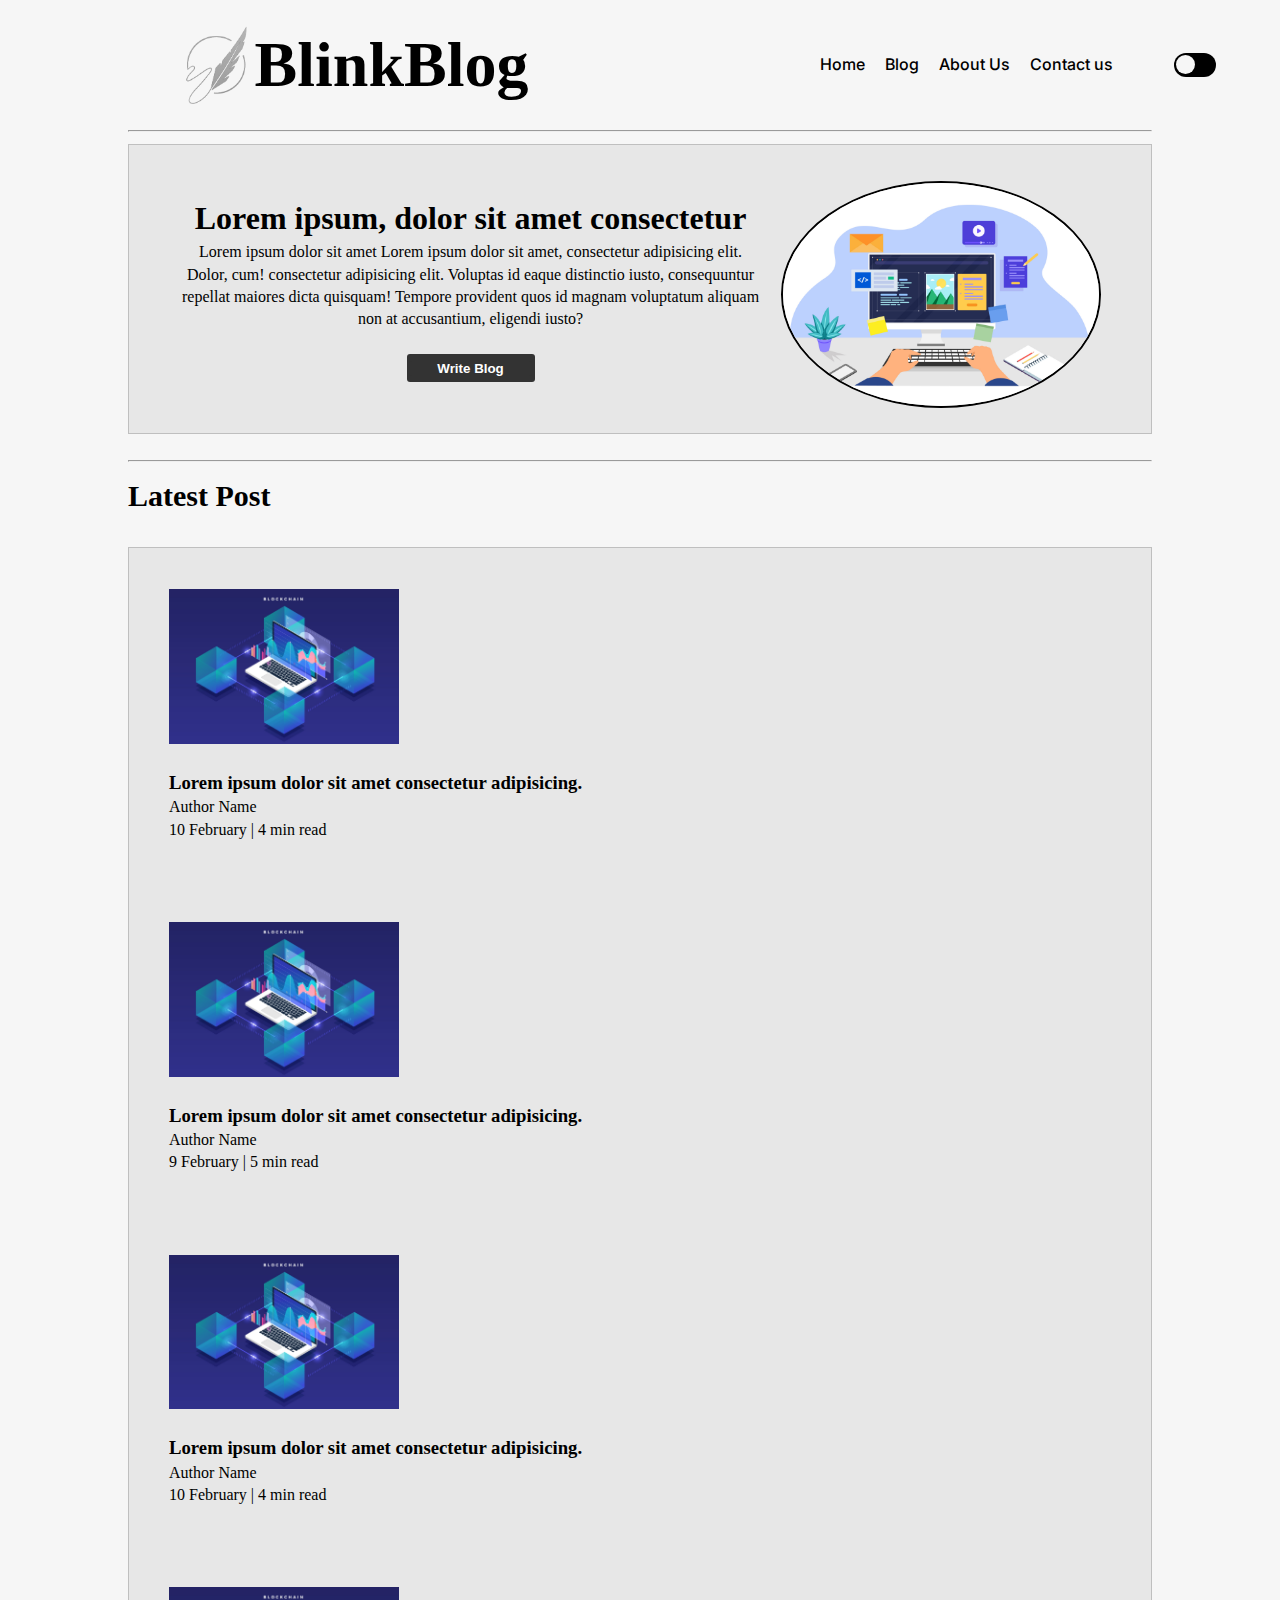
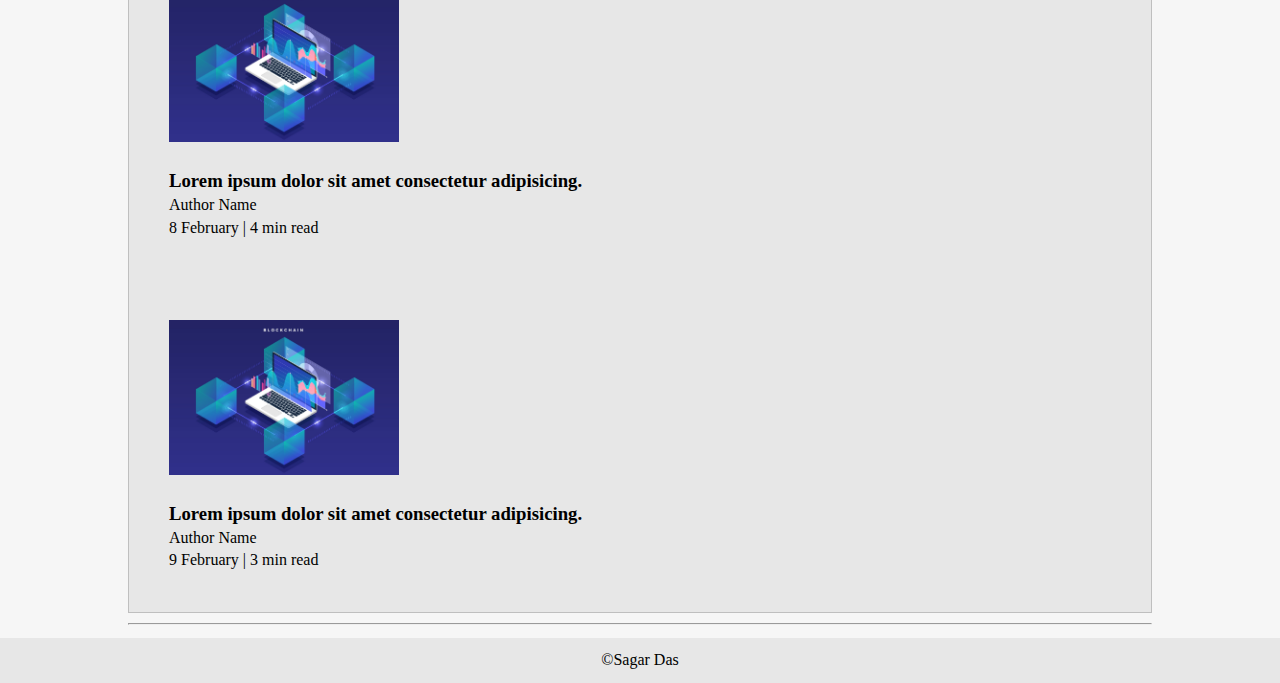
<file: index.html>
<!DOCTYPE html>
<html lang="en">

<head>
    <meta charset="UTF-8">
    <meta name="viewport" content="width=device-width, initial-scale=1.0">
    <title>Blog Website</title>


    <link rel="preconnect" href="https://fonts.googleapis.com">
<link rel="preconnect" href="https://fonts.gstatic.com" crossorigin>
<link href="https://fonts.googleapis.com/css2?family=Inter:wght@100..900&display=swap" rel="stylesheet">

<link rel="stylesheet" href="./style.css">
<link rel="stylesheet" href="./mobile.css">
</head>


<body>
    
    <header>

        <div class="logo-mob"> 
            <img src="./images/logo-blink.png" />
            <h3>BlinkBlog</h3> 
        
        </div>


        <div class="toggle-btn-mob">

            <input type="checkbox" id="checkbox-mob">
            <label for="checkbox" class="label-mob">
                <span class="toggle-ball-mob"></span>
            </label>
            
        </div>
        
     
       
    


        <nav class="container1">

            


            <div class="logo">
                
                
               <img src="./images/logo-blink.png" />

               <h1> BlinkBlog </h1>
            
            
            
            </div>

            <ul>




                
                <a href="./index.html">
                    
                 <li >Home</li>
                
                </a>

                <a href="./blog.html">
                    
                 <li>Blog</li>
                
                </a>

                <a href="./about.html">
                    
                    <li>About Us</li>
                
                </a>

                <a href="./contact.html">
                    
                    <li>Contact us</li>
                
                </a>

          

                    <div class="toggle-btn">

                        <input type="checkbox" id="checkbox">
                        <label for="checkbox" class="label">
                            <span class="toggle-ball"></span>
                        </label>
                        
                    </div>


                


            </ul>


       </nav>

</header>

<hr/>

<section >

    <div class="main">

        <div class="main-text">

        <h1>Lorem ipsum, dolor sit amet consectetur</h1>
        <p>Lorem ipsum dolor sit amet Lorem ipsum dolor sit amet, consectetur adipisicing elit. Dolor, cum! consectetur adipisicing elit. Voluptas id eaque distinctio iusto, consequuntur repellat <span id="span-text">maiores dicta quisquam! Tempore provident quos id magnam voluptatum aliquam non at accusantium, eligendi iusto?</span></p>
        
        <a class="ancho"  href="./addBlog.html" target=""><button id="write-blog">Write Blog</button></a>
        </div>

        <img src="./images/main_logo.jpg"/>

        

    </div>


</section>

<hr/>

<section class="divs">

   <h1>Latest Post</h1>

    <div class="container">

        <div class="cards">
            <div class="card-img">
                <img src="./images/blockchain.jpg" alt="article">
            </div>
            <div class="card-content">
                <a href="./blogpost.html">
                    <h3>Lorem ipsum dolor sit amet consectetur adipisicing.</h3>
                </a>

                <div>Author Name</div>
                <span> 10 February | 4 min read</span>
            </div>
        </div>


        <div class="cards">
            <div class="card-img">
                <img src="./images/blockchain.jpg" alt="article">
            </div>
            <div class="card-content">
                <a href="blogpost.html">
                    <h3>Lorem ipsum dolor sit amet consectetur adipisicing.</h3>
                </a>

                <div>Author Name</div>
                <span>9 February | 5 min read</span>
            </div>
        </div>


        <div class="cards">
            <div class="card-img">
                <img src="./images/blockchain.jpg" alt="article">
            </div>
            <div class="card-content">
                <a href="blogpost.html">
                    <h3>Lorem ipsum dolor sit amet consectetur adipisicing.</h3>
                </a>

                <div>Author Name</div>
                <span>10 February | 4 min read</span>
            </div>
        </div>

        <div class="cards">
            <div class="card-img">
                <img src="./images/blockchain.jpg" alt="article">
            </div>
            <div class="card-content">
                <a href="blogpost.html">
                    <h3>Lorem ipsum dolor sit amet consectetur adipisicing.</h3>
                </a>

                <div>Author Name</div>
                <span>8 February | 4 min read</span>
            </div>
        </div>
        
        <div class="cards">
            <div class="card-img">
                <img src="./images/blockchain.jpg" alt="article">
            </div>
            <div class="card-content">
                <a href="./blogpost.html">
                    <h3>Lorem ipsum dolor sit amet consectetur adipisicing.</h3>
                </a>

                <div>Author Name</div>
                <span>9 February | 3 min read</span>
            </div>
        </div>




      

    </div>

</section>

<hr/>


<footer class="footer dark">

   <p> ©Sagar Das</p>

</footer>



<script src="./app.js"></script> 
</body>





</html>
</file>
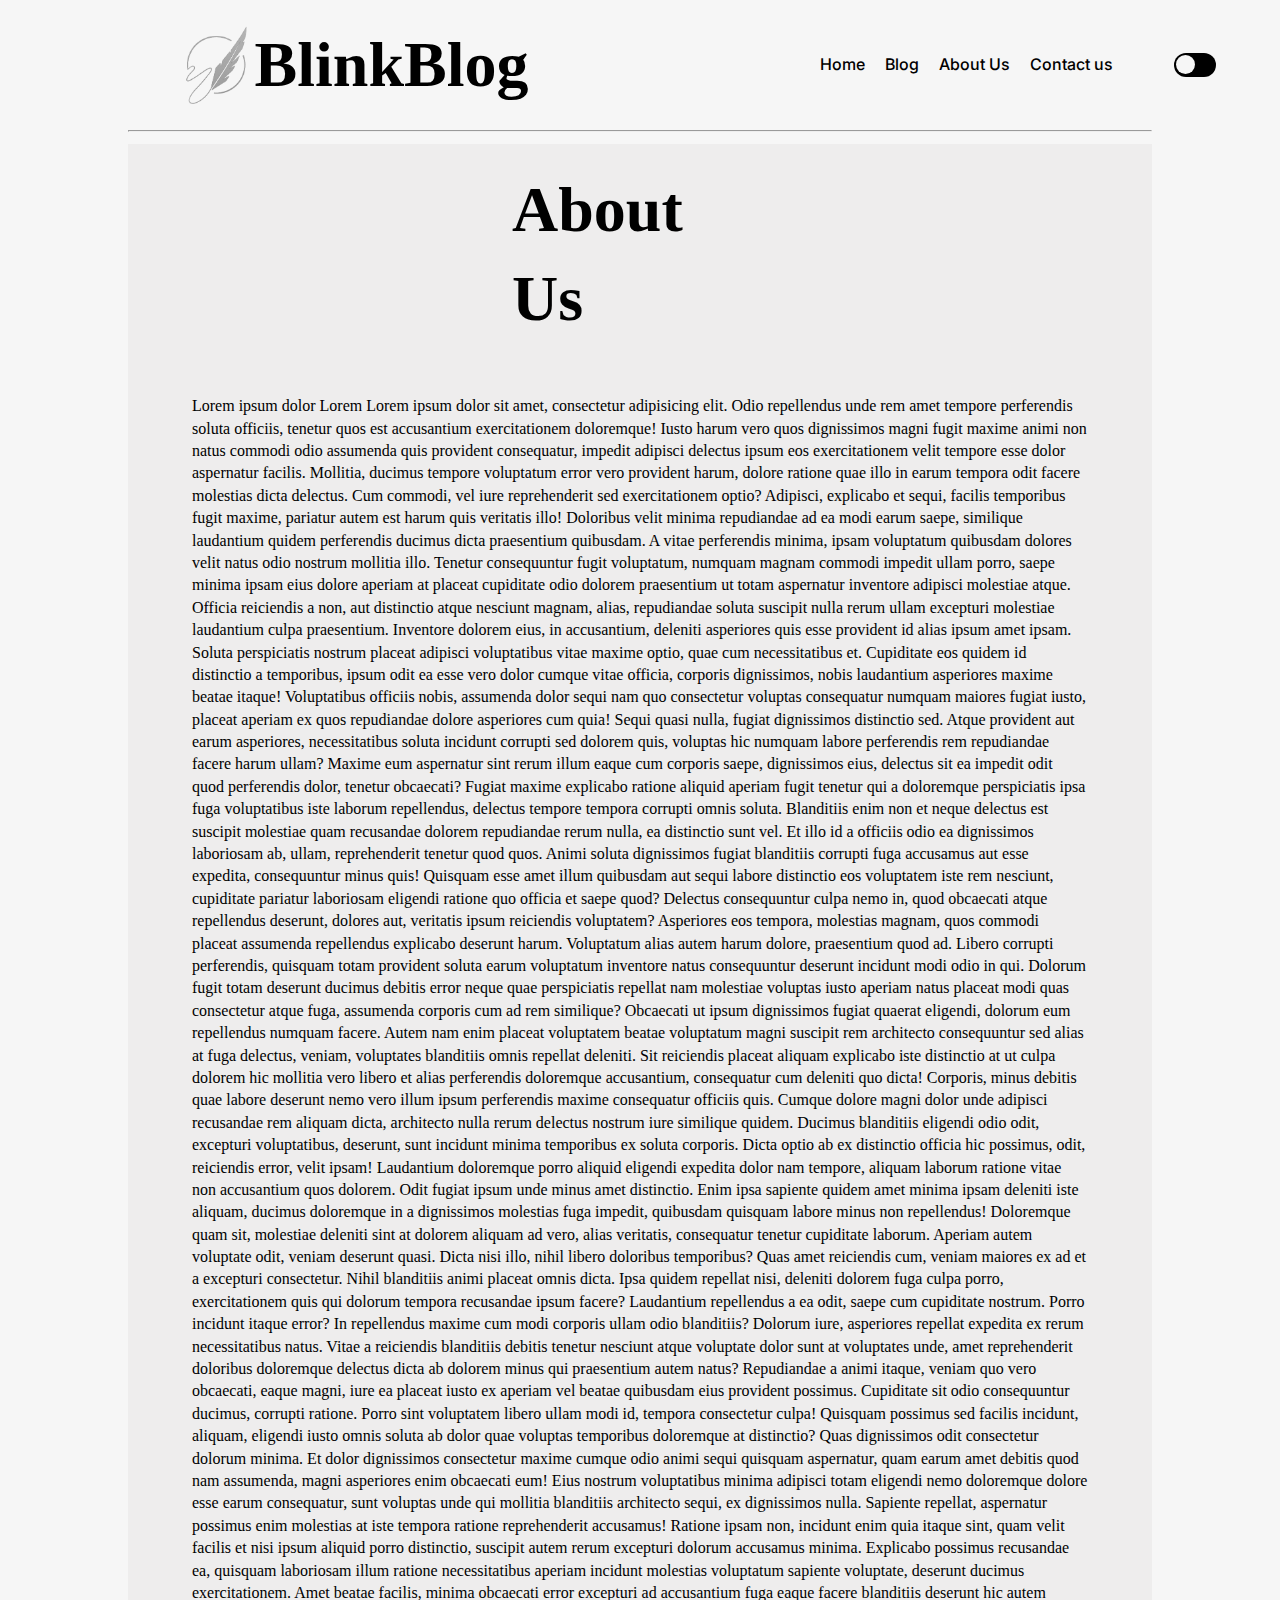
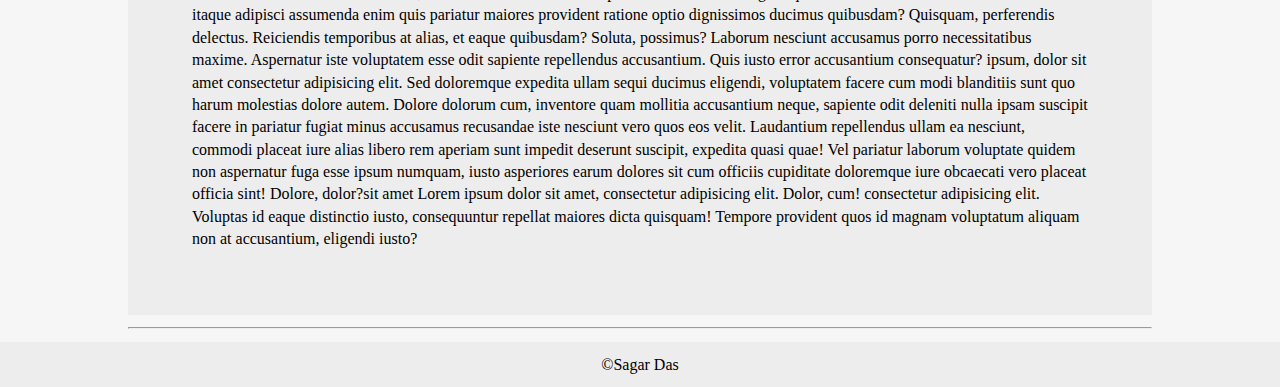
<file: about.html>
<!DOCTYPE html>
<html lang="en">


<head>


    <meta charset="UTF-8">
    <meta name="viewport" content="width=device-width, initial-scale=1.0">
    <title>About</title>


    <link rel="preconnect" href="https://fonts.googleapis.com">
    <link rel="preconnect" href="https://fonts.gstatic.com" crossorigin>
    <link href="https://fonts.googleapis.com/css2?family=Inter:wght@100..900&display=swap" rel="stylesheet">

<link rel="stylesheet" href="./about.css">
<link rel="stylesheet" href="./mobile.css">

</head>

<body>

   
    <header>

        <div class="logo-mob"> 
            
            <img src="./images/logo-blink.png" />
            <h3>BlinkBlog</h3> 
        
        </div>


        <div class="toggle-btn-mob">

            <input type="checkbox" id="checkbox-mob">
            <label for="checkbox" class="label-mob">
                <span class="toggle-ball-mob"></span>
            </label>
            
        </div>
        
     
       
    


        <nav class="container1">

            


            <div class="logo">
                
                
                <img src="./images/logo-blink.png" />
 
                <h1> BlinkBlog </h1>
             
             
             
             </div>

            <ul>
                <a href="./index.html">
                    
                 <li >Home</li>
                
                </a>

                <a href="./blog.html">
                    
                 <li>Blog</li>
                
                </a>

                <a href="./about.html">
                    
                    <li>About Us</li>
                
                </a>

                <a href="./contact.html">
                    
                    <li>Contact us</li>
                
                </a>

          

                    <div class="toggle-btn">

                        <input type="checkbox" id="checkbox">
                        <label for="checkbox" class="label">
                            <span class="toggle-ball"></span>
                        </label>
                        
                    </div>


                


            </ul>


       </nav>

</header>


<hr/>

<section >
    
    <div class="main">

        
       <div class="about-text">

        <h1>About Us</h1>
    
        </div>

        <div class="text">

        <p>Lorem ipsum dolor Lorem Lorem ipsum dolor sit amet, consectetur adipisicing elit. Odio repellendus unde rem amet tempore perferendis soluta officiis, tenetur quos est accusantium exercitationem doloremque! Iusto harum vero quos dignissimos magni fugit maxime animi non natus commodi odio assumenda quis provident consequatur, impedit adipisci delectus ipsum eos exercitationem velit tempore esse dolor aspernatur facilis. Mollitia, ducimus tempore voluptatum error vero provident harum, dolore ratione quae illo in earum tempora odit facere molestias dicta delectus. Cum commodi, vel iure reprehenderit sed exercitationem optio? Adipisci, explicabo et sequi, facilis temporibus fugit maxime, pariatur autem est harum quis veritatis illo! Doloribus velit minima repudiandae ad ea modi earum saepe, similique laudantium quidem perferendis ducimus dicta praesentium quibusdam. A vitae perferendis minima, ipsam voluptatum quibusdam dolores velit natus odio nostrum mollitia illo. Tenetur consequuntur fugit voluptatum, numquam magnam commodi impedit ullam porro, saepe minima ipsam eius dolore aperiam at placeat cupiditate odio dolorem praesentium ut totam aspernatur inventore adipisci molestiae atque. Officia reiciendis a non, aut distinctio atque nesciunt magnam, alias, repudiandae soluta suscipit nulla rerum ullam excepturi molestiae laudantium culpa praesentium. Inventore dolorem eius, in accusantium, deleniti asperiores quis esse provident id alias ipsum amet ipsam. Soluta perspiciatis nostrum placeat adipisci voluptatibus vitae maxime optio, quae cum necessitatibus et. Cupiditate eos quidem id distinctio a temporibus, ipsum odit ea esse vero dolor cumque vitae officia, corporis dignissimos, nobis laudantium asperiores maxime beatae itaque! Voluptatibus officiis nobis, assumenda dolor sequi nam quo consectetur voluptas consequatur numquam maiores fugiat iusto, placeat aperiam ex quos repudiandae dolore asperiores cum quia! Sequi quasi nulla, fugiat dignissimos distinctio sed. Atque provident aut earum asperiores, necessitatibus soluta incidunt corrupti sed dolorem quis, voluptas hic numquam labore perferendis rem repudiandae facere harum ullam? Maxime eum aspernatur sint rerum illum eaque cum corporis saepe, dignissimos eius, delectus sit ea impedit odit quod perferendis dolor, tenetur obcaecati? Fugiat maxime explicabo ratione aliquid aperiam fugit tenetur qui a doloremque perspiciatis ipsa fuga voluptatibus iste laborum repellendus, delectus tempore tempora corrupti omnis soluta. Blanditiis enim non et neque delectus est suscipit molestiae quam recusandae dolorem repudiandae rerum nulla, ea distinctio sunt vel. Et illo id a officiis odio ea dignissimos laboriosam ab, ullam, reprehenderit tenetur quod quos. Animi soluta dignissimos fugiat blanditiis corrupti fuga accusamus aut esse expedita, consequuntur minus quis! Quisquam esse amet illum quibusdam aut sequi labore distinctio eos voluptatem iste rem nesciunt, cupiditate pariatur laboriosam eligendi ratione quo officia et saepe quod? Delectus consequuntur culpa nemo in, quod obcaecati atque repellendus deserunt, dolores aut, veritatis ipsum reiciendis voluptatem? Asperiores eos tempora, molestias magnam, quos commodi placeat assumenda repellendus explicabo deserunt harum. Voluptatum alias autem harum dolore, praesentium quod ad. Libero corrupti perferendis, quisquam totam provident soluta earum voluptatum inventore natus consequuntur deserunt incidunt modi odio in qui. Dolorum fugit totam deserunt ducimus debitis error neque quae perspiciatis repellat nam molestiae voluptas iusto aperiam natus placeat modi quas consectetur atque fuga, assumenda corporis cum ad rem similique? Obcaecati ut ipsum dignissimos fugiat quaerat eligendi, dolorum eum repellendus numquam facere. Autem nam enim placeat voluptatem beatae voluptatum magni suscipit rem architecto consequuntur sed alias at fuga delectus, veniam, voluptates blanditiis omnis repellat deleniti. Sit reiciendis placeat aliquam explicabo iste distinctio at ut culpa dolorem hic mollitia vero libero et alias perferendis doloremque accusantium, consequatur cum deleniti quo dicta! Corporis, minus debitis quae labore deserunt nemo vero illum ipsum perferendis maxime consequatur officiis quis. Cumque dolore magni dolor unde adipisci recusandae rem aliquam dicta, architecto nulla rerum delectus nostrum iure similique quidem. Ducimus blanditiis eligendi odio odit, excepturi voluptatibus, deserunt, sunt incidunt minima temporibus ex soluta corporis. Dicta optio ab ex distinctio officia hic possimus, odit, reiciendis error, velit ipsam! Laudantium doloremque porro aliquid eligendi expedita dolor nam tempore, aliquam laborum ratione vitae non accusantium quos dolorem. Odit fugiat ipsum unde minus amet distinctio. Enim ipsa sapiente quidem amet minima ipsam deleniti iste aliquam, ducimus doloremque in a dignissimos molestias fuga impedit, quibusdam quisquam labore minus non repellendus! Doloremque quam sit, molestiae deleniti sint at dolorem aliquam ad vero, alias veritatis, consequatur tenetur cupiditate laborum. Aperiam autem voluptate odit, veniam deserunt quasi. Dicta nisi illo, nihil libero doloribus temporibus? Quas amet reiciendis cum, veniam maiores ex ad et a excepturi consectetur. Nihil blanditiis animi placeat omnis dicta. Ipsa quidem repellat nisi, deleniti dolorem fuga culpa porro, exercitationem quis qui dolorum tempora recusandae ipsum facere? Laudantium repellendus a ea odit, saepe cum cupiditate nostrum. Porro incidunt itaque error? In repellendus maxime cum modi corporis ullam odio blanditiis? Dolorum iure, asperiores repellat expedita ex rerum necessitatibus natus. Vitae a reiciendis blanditiis debitis tenetur nesciunt atque voluptate dolor sunt at voluptates unde, amet reprehenderit doloribus doloremque delectus dicta ab dolorem minus qui praesentium autem natus? Repudiandae a animi itaque, veniam quo vero obcaecati, eaque magni, iure ea placeat iusto ex aperiam vel beatae quibusdam eius provident possimus. Cupiditate sit odio consequuntur ducimus, corrupti ratione. Porro sint voluptatem libero ullam modi id, tempora consectetur culpa! Quisquam possimus sed facilis incidunt, aliquam, eligendi iusto omnis soluta ab dolor quae voluptas temporibus doloremque at distinctio? Quas dignissimos odit consectetur dolorum minima. Et dolor dignissimos consectetur maxime cumque odio animi sequi quisquam aspernatur, quam earum amet debitis quod nam assumenda, magni asperiores enim obcaecati eum! Eius nostrum voluptatibus minima adipisci totam eligendi nemo doloremque dolore esse earum consequatur, sunt voluptas unde qui mollitia blanditiis architecto sequi, ex dignissimos nulla. Sapiente repellat, aspernatur possimus enim molestias at iste tempora ratione reprehenderit accusamus! Ratione ipsam non, incidunt enim quia itaque sint, quam velit facilis et nisi ipsum aliquid porro distinctio, suscipit autem rerum excepturi dolorum accusamus minima. Explicabo possimus recusandae ea, quisquam laboriosam illum ratione necessitatibus aperiam incidunt molestias voluptatum sapiente voluptate, deserunt ducimus exercitationem. Amet beatae facilis, minima obcaecati error excepturi ad accusantium fuga eaque facere blanditiis deserunt hic autem itaque adipisci assumenda enim quis pariatur maiores provident ratione optio dignissimos ducimus quibusdam? Quisquam, perferendis delectus. Reiciendis temporibus at alias, et eaque quibusdam? Soluta, possimus? Laborum nesciunt accusamus porro necessitatibus maxime. Aspernatur iste voluptatem esse odit sapiente repellendus accusantium. Quis iusto error accusantium consequatur? ipsum, dolor sit amet consectetur adipisicing elit. Sed doloremque expedita ullam sequi ducimus eligendi, voluptatem facere cum modi blanditiis sunt quo harum molestias dolore autem. Dolore dolorum cum, inventore quam mollitia accusantium neque, sapiente odit deleniti nulla ipsam suscipit facere in pariatur fugiat minus accusamus recusandae iste nesciunt vero quos eos velit. Laudantium repellendus ullam ea nesciunt, commodi placeat iure alias libero rem aperiam sunt impedit deserunt suscipit, expedita quasi quae! Vel pariatur laborum voluptate quidem non aspernatur fuga esse ipsum numquam, iusto asperiores earum dolores sit cum officiis cupiditate doloremque iure obcaecati vero placeat officia sint! Dolore, dolor?sit amet Lorem ipsum dolor sit amet, consectetur adipisicing elit. Dolor, cum! consectetur adipisicing elit. Voluptas id eaque distinctio iusto, consequuntur repellat maiores dicta quisquam! Tempore provident quos id magnam voluptatum aliquam non at accusantium, eligendi iusto?</p>
        
    
        </div>
        
    </div>
  
</section>

<hr/>
    
<footer class="footer">

   <p> ©Sagar Das</p>

</footer>


<script src="./app.js"></script> 
</body>


</html>
</file>
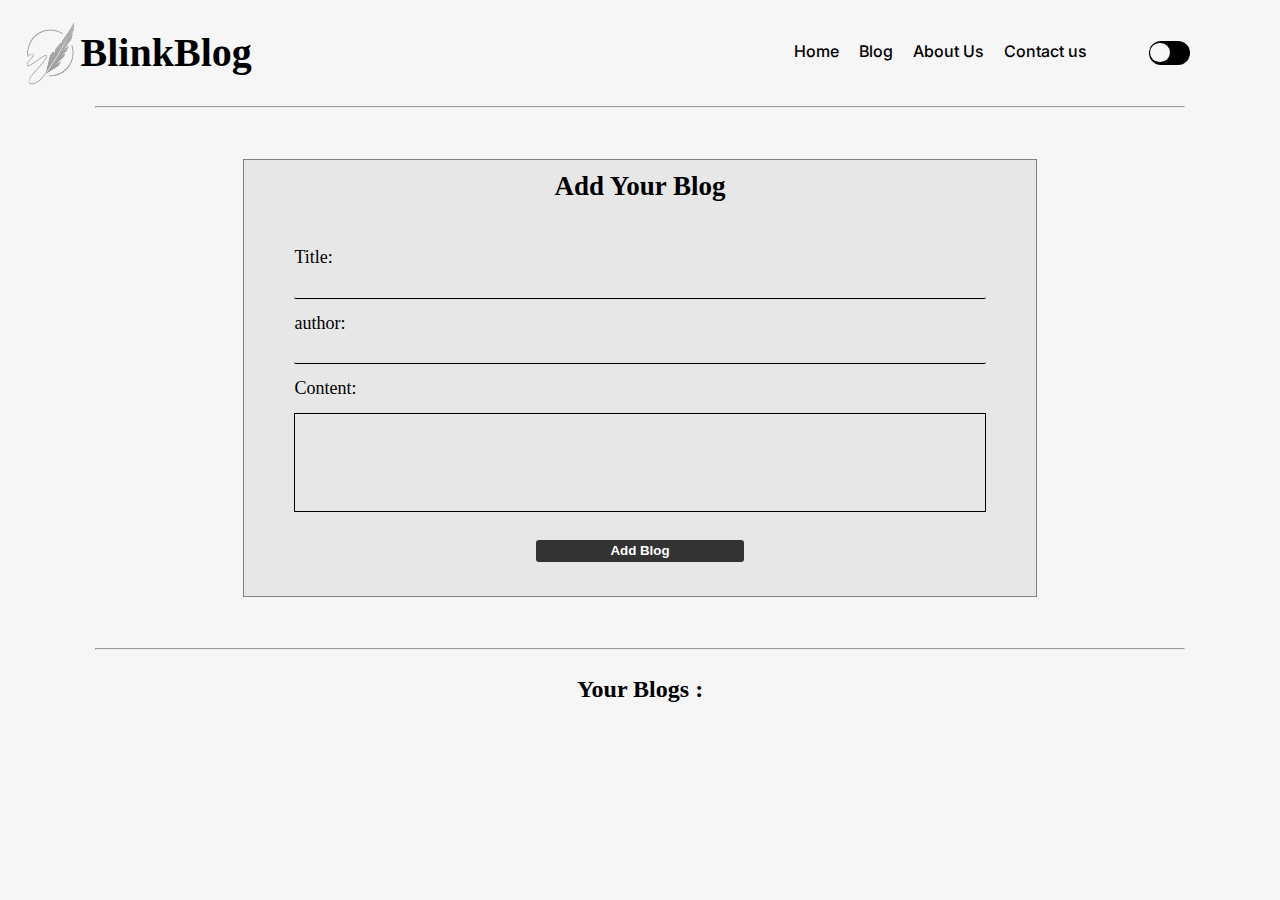
<file: addBlog.html>
<!DOCTYPE html>
<html lang="en">
<head>
    <meta charset="UTF-8">
    <meta name="viewport" content="width=device-width, initial-scale=1.0">
    <title>Your Blog</title>
    

    <link rel="preconnect" href="https://fonts.googleapis.com">
    <link rel="preconnect" href="https://fonts.gstatic.com" crossorigin>
    <link href="https://fonts.googleapis.com/css2?family=Inter:wght@100..900&display=swap" rel="stylesheet">

    <link rel="stylesheet" href="addBlog.css">
    <link rel="stylesheet" href="./mobile.css">
    <link rel="stylesheet" href="InputMobile.css">
</head>
<body>

<header>
    <div class="logo-mob"> 
            
        <img src="logo-blink.png" />
        <h3>BlinkBlog</h3> 
    
    </div>


    <div class="toggle-btn-mob">

        <input type="checkbox" id="checkbox-mob">
        <label for="checkbox" class="label-mob">
            <span class="toggle-ball-mob"></span>
        </label>
        
    </div>
    
 
   



    <nav class="container1">

        


        <div class="logo">
            
            
           <img src="logo-blink.png" />

           <h1> BlinkBlog </h1>
        
        
        
        </div>

        <ul>

            
            <a href="./index.html">
                    
                <li>Home</li>
               
               </a>

               
               <a href="./blog.html">
                    
                <li>Blog</li>
               
               </a>

               <a href="./about.html">
                   
                   <li>About Us</li>
               
               </a>

               <a href="./contact.html">
                   
                   <li>Contact us</li>
               
               </a>


                <div class="toggle-btn">

                    <input type="checkbox" id="checkbox">
                    <label for="checkbox" class="label">
                        <span class="toggle-ball"></span>
                    </label>
                    
                </div>


            
        </ul>


   </nav>

</header>

<hr/>

<div class="main">

    <div id="addBlogSection">

        <h2 id="h-2">Add Your Blog</h2>

        

        <form id="blogForm">


            <div class=" text-input title">

                  <label for="blogTitle">Title:</label>
                  <input type="text" id="blogTitle" required>
                
            </div>

            <div class=" text-input author">

                  <label for="authorName">author:</label>
                  <input type="text" id="authorName" required>
                
            </div>

            <div class="text-input content">

                <label for="blogContent">Content:</label>
                <textarea id="blogContent" required></textarea>
        
            </div>




            <button type="button" id="add-btn" onclick="addBlog()">Add Blog</button>

        </form>


    </div>

</div>

  <hr/>

<div id="show-section">
    <div id="showBlogsSection">

        <h2>Your Blogs : </h2>

        <div id="blogsContainer">

          

        </div>

    </div>

</div>





 <script src="./operations.js"></script> 
 <script src="./app.js"></script>
</body>
</html>
</file>
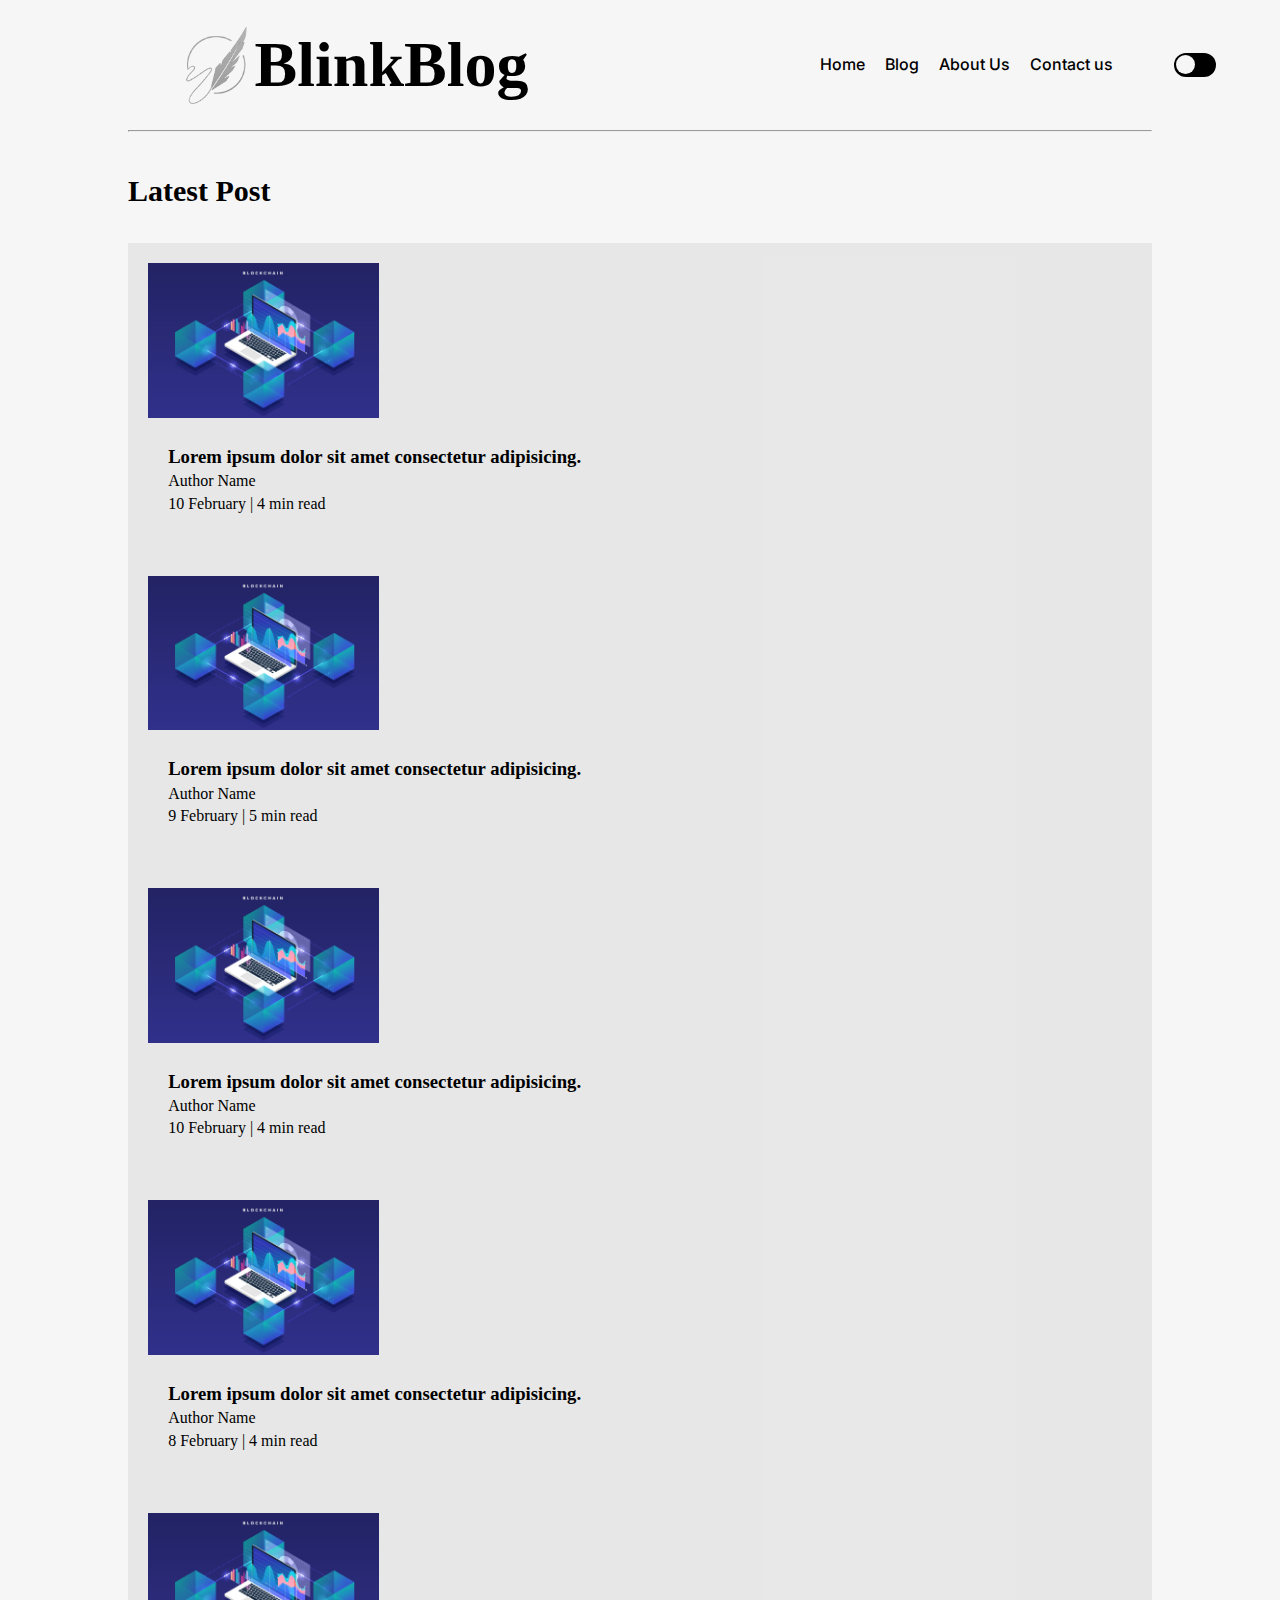
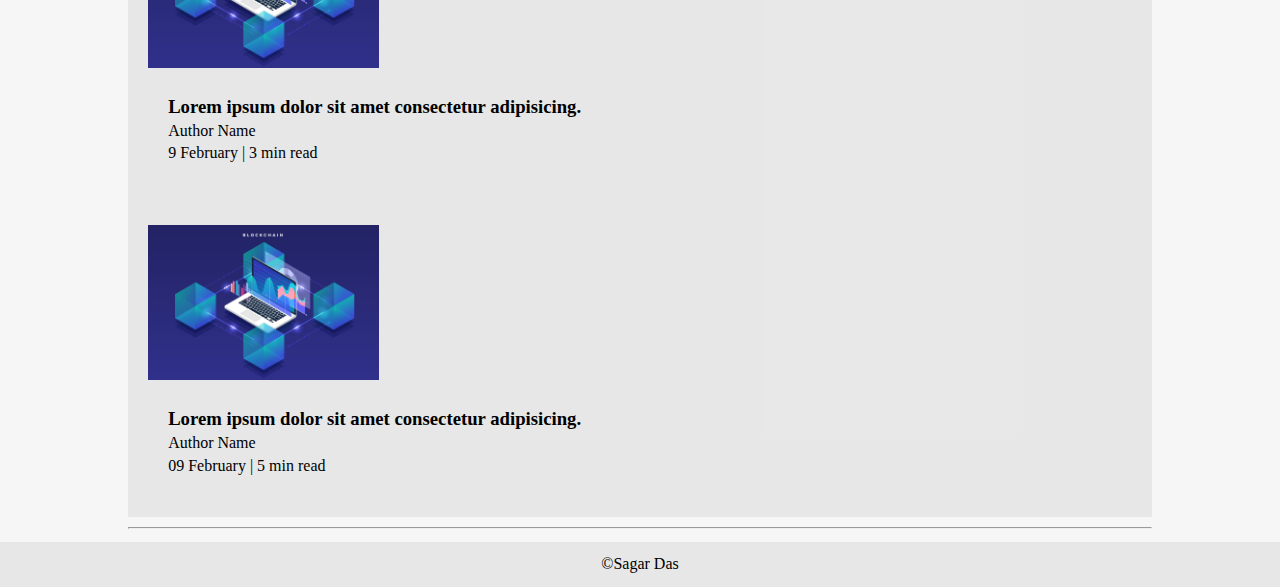
<file: blog.html>
<!DOCTYPE html>
<html lang="en">
<head>
    <meta charset="UTF-8">
    <meta name="viewport" content="width=device-width, initial-scale=1.0">
    <title>Blogpost</title>



    <link rel="preconnect" href="https://fonts.googleapis.com">
    <link rel="preconnect" href="https://fonts.gstatic.com" crossorigin>
    <link href="https://fonts.googleapis.com/css2?family=Inter:wght@100..900&display=swap" rel="stylesheet">
    
    <link rel="stylesheet" href="./blog.css">
    <link rel="stylesheet" href="./mobile.css">
    
</head>



<body>
    
    <header>

        <div class="logo-mob"> 
            
            <img src="./images/logo-blink.png" />
            <h3>BlinkBlog</h3> 
        
        </div>


        <div class="toggle-btn-mob">

            <input type="checkbox" id="checkbox-mob">
            <label for="checkbox" class="label-mob">
                <span class="toggle-ball-mob"></span>
            </label>
            
        </div>
        
     
       
    


        <nav class="container1">

            


            <div class="logo">
                
                
                <img src="./images/logo-blink.png" />
 
                <h1> BlinkBlog </h1>
             
             
             
             </div>

            <ul>
                <a href="./index.html">
                    
                 <li >Home</li>
                
                </a>

                <a href="./blog.html">
                    
                 <li>Blog</li>
                
                </a>

                <a href="./about.html">
                    
                    <li>About Us</li>
                
                </a>

                <a href="./contact.html">
                    
                    <li>Contact us</li>
                
                </a>

          

                    <div class="toggle-btn">

                        <input type="checkbox" id="checkbox">
                        <label for="checkbox" class="label">
                            <span class="toggle-ball"></span>
                        </label>
                        
                    </div>


                


            </ul>


       </nav>

</header>


       
<hr/>

<section class="divs">

   <h1>Latest Post</h1>

    <div class="container">

        <div class="cards">
            <div class="card-img">
                <img src="./images/blockchain.jpg" alt="article">
            </div>
            <div class="card-content">
                <a href="./blogpost.html">
                    <h3>Lorem ipsum dolor sit amet consectetur adipisicing.</h3>
                </a>

                <div>Author Name</div>
                <span> 10 February | 4 min read</span>
            </div>
        </div>


        <div class="cards">
            <div class="card-img">
                <img src="./images/blockchain.jpg" alt="article">
            </div>
            <div class="card-content">
                <a href="./blogpost.html">
                    <h3>Lorem ipsum dolor sit amet consectetur adipisicing.</h3>
                </a>

                <div>Author Name</div>
                <span>9 February | 5 min read</span>
            </div>
        </div>


        <div class="cards">
            <div class="card-img">
                <img src="./images/blockchain.jpg" alt="article">
            </div>
            <div class="card-content">
                <a href="./blogpost.html">
                    <h3>Lorem ipsum dolor sit amet consectetur adipisicing.</h3>
                </a>

                <div>Author Name</div>
                <span>10 February | 4 min read</span>
            </div>
        </div>
        
        <div class="cards">
            <div class="card-img">
                <img src="./images/blockchain.jpg" alt="article">
            </div>
            <div class="card-content">
                <a href="./blogpost.html">
                    <h3>Lorem ipsum dolor sit amet consectetur adipisicing.</h3>
                </a>

                <div>Author Name</div>
                <span>8 February | 4 min read</span>
            </div>
        </div>

        <div class="cards">
            <div class="card-img">
                <img src="./images/blockchain.jpg" alt="article">
            </div>
            <div class="card-content">
                <a href="./blogpost.html">
                    <h3>Lorem ipsum dolor sit amet consectetur adipisicing.</h3>
                </a>

                <div>Author Name</div>
                <span>9 February | 3 min read</span>
            </div>
        </div>
        
        <div class="cards">
            <div class="card-img">
                <img src="./images/blockchain.jpg" alt="article">
            </div>
            <div class="card-content">
                <a href="./blogpost.html">
                    <h3>Lorem ipsum dolor sit amet consectetur adipisicing.</h3>
                </a>

                <div>Author Name</div>
                <span> 09 February | 5 min read</span>
            </div>
        </div>

    </div>

</section>

<hr/>


<footer class="footer">

   <p> ©Sagar Das</p>

</footer>





<script src="./app.js"></script>
</body>




</html>
</file>
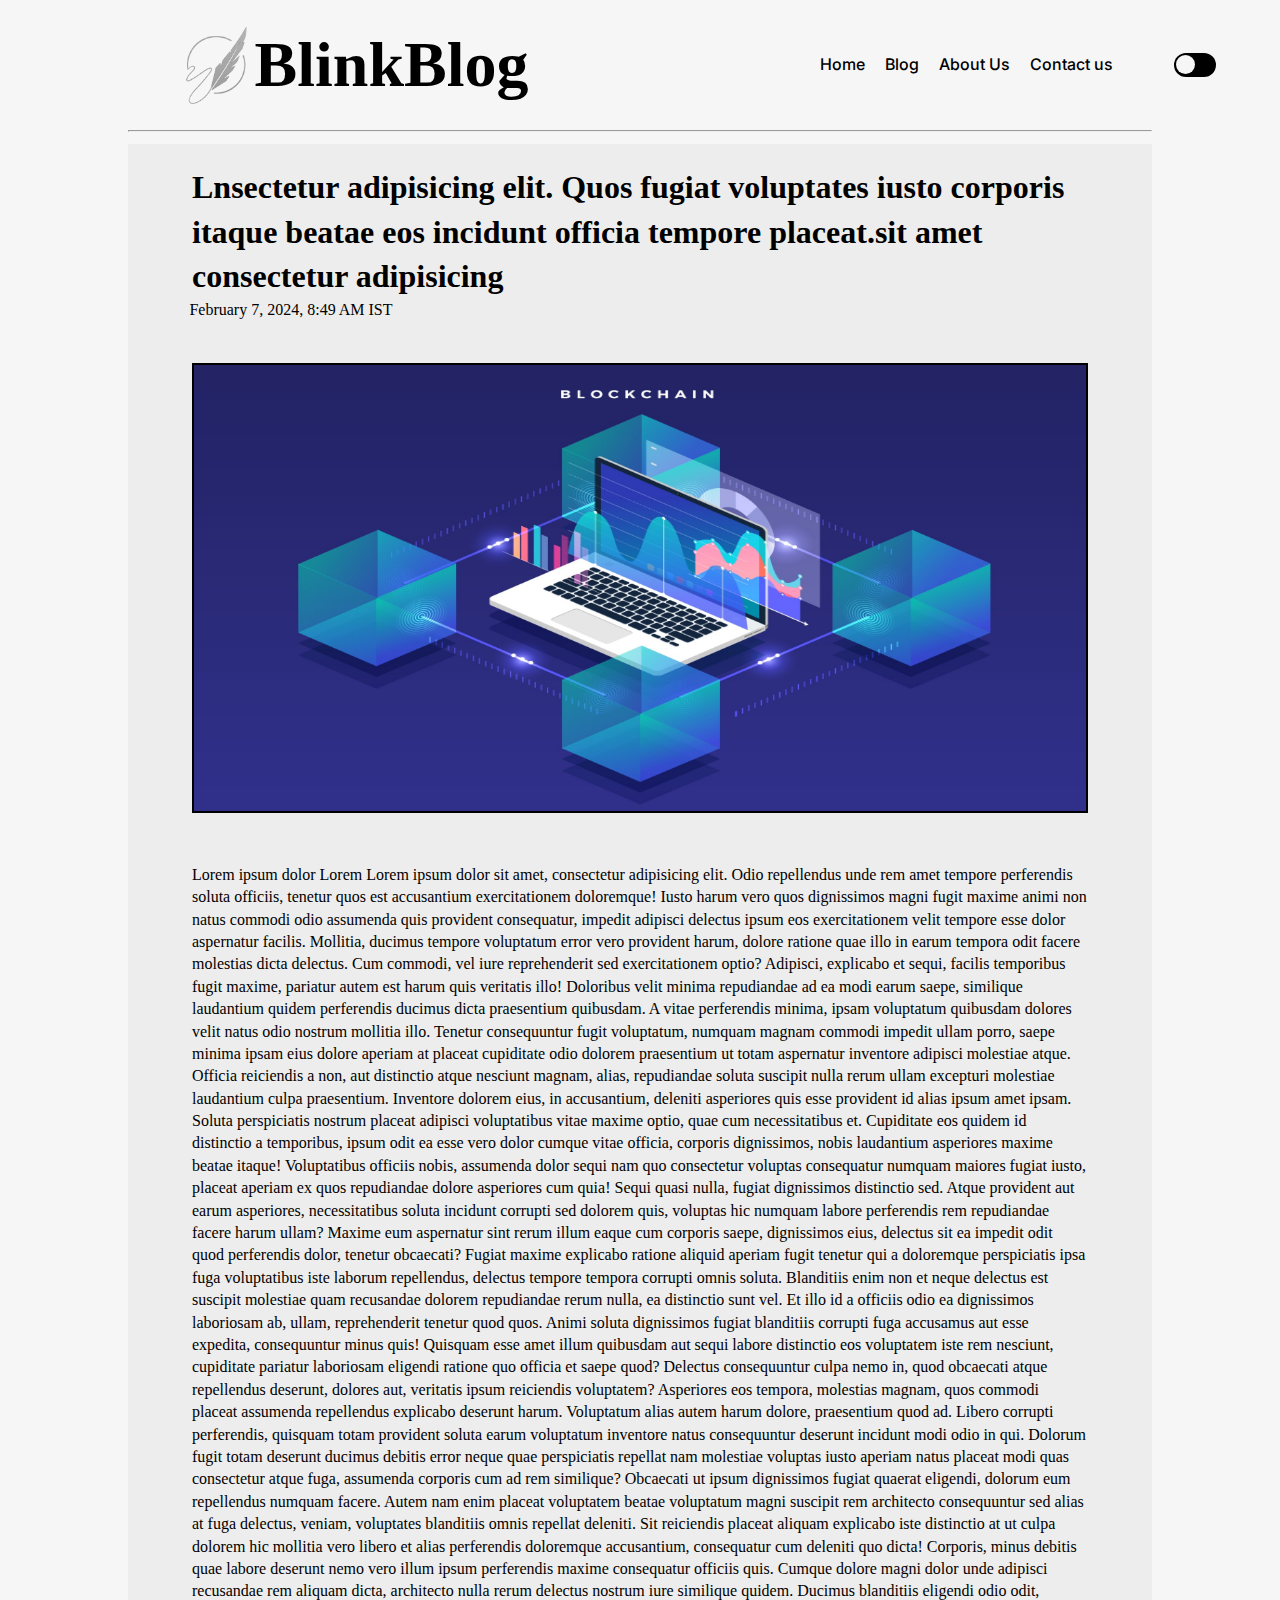
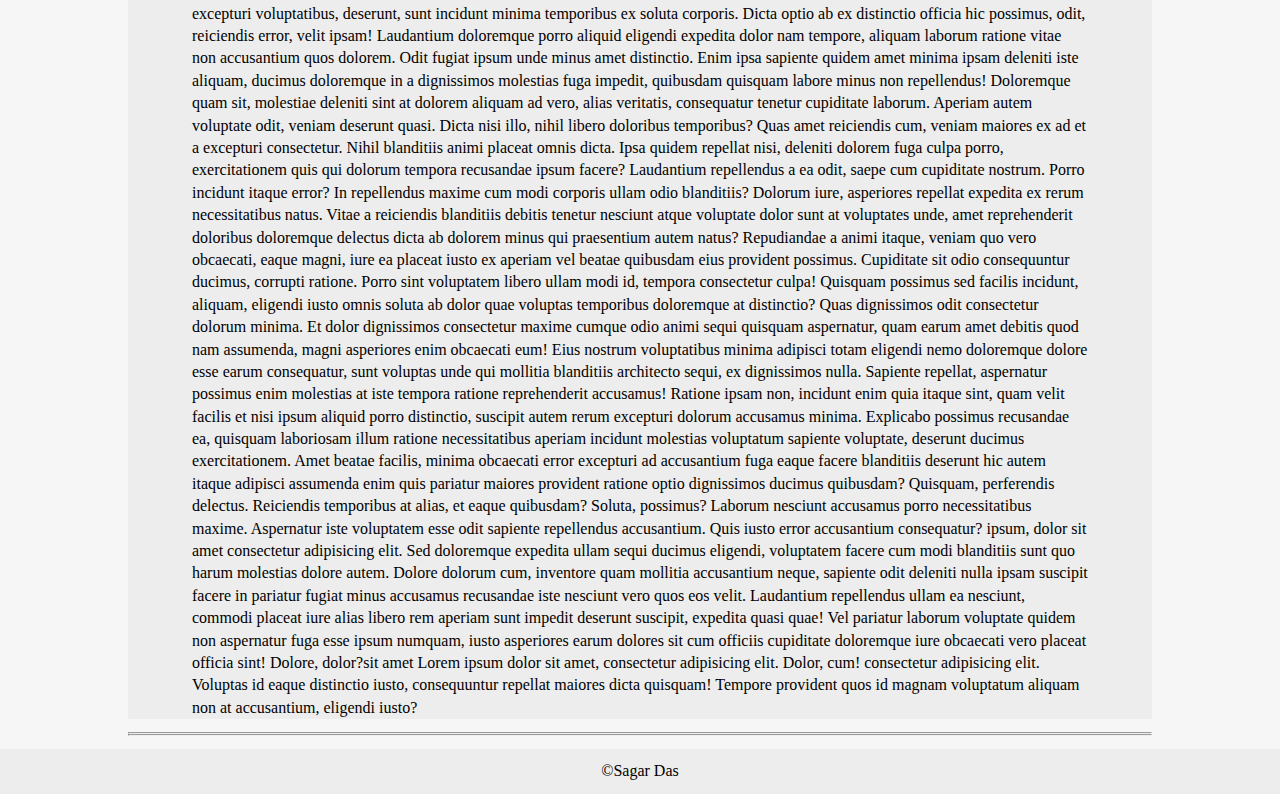
<file: blogpost.html>
<!DOCTYPE html>
<html lang="en">
<head>
    <meta charset="UTF-8">
    <meta name="viewport" content="width=device-width, initial-scale=1.0">
    <title>Blogpost</title>


    <link rel="preconnect" href="https://fonts.googleapis.com">
<link rel="preconnect" href="https://fonts.gstatic.com" crossorigin>
<link href="https://fonts.googleapis.com/css2?family=Inter:wght@100..900&display=swap" rel="stylesheet">
    
    <link rel="stylesheet" href="./blogPost.css">
    <link rel="stylesheet" href="./mobile.css">

</head>

<body>

  
    
    <header>

        <div class="logo-mob"> 
            
            <img src="./images/logo-blink.png" />
            <h3>BlinkBlog</h3> 
        
        </div>


        <div class="toggle-btn-mob">

            <input type="checkbox" id="checkbox-mob">
            <label for="checkbox" class="label-mob">
                <span class="toggle-ball-mob"></span>
            </label>
            
        </div>
        
     
       
    


        <nav class="container1">

            


            <div class="logo">
                
                
                <img src="./images/logo-blink.png" />
 
                <h1> BlinkBlog </h1>
             
             
             
             </div>

            <ul>
                <a href="./index.html">
                    
                 <li >Home</li>
                
                </a>

                <a href="./blog.html">
                    
                 <li>Blog</li>
                
                </a>

                <a href="./about.html">
                    
                    <li>About Us</li>
                
                </a>

                <a href="./contact.html">
                    
                    <li>Contact us</li>
                
                </a>

          

                    <div class="toggle-btn">

                        <input type="checkbox" id="checkbox">
                        <label for="checkbox" class="label">
                            <span class="toggle-ball"></span>
                        </label>
                        
                    </div>


            </ul>


       </nav>

</header>


    
    <hr/>


    
    <section >
    
        <div class="main">
    
    
            <h1>Lnsectetur adipisicing elit. Quos fugiat voluptates iusto corporis itaque beatae eos incidunt officia tempore placeat.sit amet consectetur adipisicing</h1>
            <p>February 7, 2024, 8:49 AM IST</p>
            <img src="./images/blockchain.jpg"/>

            <div class="text">

            <p>Lorem ipsum dolor Lorem Lorem ipsum dolor sit amet, consectetur adipisicing elit. Odio repellendus unde rem amet tempore perferendis soluta officiis, tenetur quos est accusantium exercitationem doloremque! Iusto harum vero quos dignissimos magni fugit maxime animi non natus commodi odio assumenda quis provident consequatur, impedit adipisci delectus ipsum eos exercitationem velit tempore esse dolor aspernatur facilis. Mollitia, ducimus tempore voluptatum error vero provident harum, dolore ratione quae illo in earum tempora odit facere molestias dicta delectus. Cum commodi, vel iure reprehenderit sed exercitationem optio? Adipisci, explicabo et sequi, facilis temporibus fugit maxime, pariatur autem est harum quis veritatis illo! Doloribus velit minima repudiandae ad ea modi earum saepe, similique laudantium quidem perferendis ducimus dicta praesentium quibusdam. A vitae perferendis minima, ipsam voluptatum quibusdam dolores velit natus odio nostrum mollitia illo. Tenetur consequuntur fugit voluptatum, numquam magnam commodi impedit ullam porro, saepe minima ipsam eius dolore aperiam at placeat cupiditate odio dolorem praesentium ut totam aspernatur inventore adipisci molestiae atque. Officia reiciendis a non, aut distinctio atque nesciunt magnam, alias, repudiandae soluta suscipit nulla rerum ullam excepturi molestiae laudantium culpa praesentium. Inventore dolorem eius, in accusantium, deleniti asperiores quis esse provident id alias ipsum amet ipsam. Soluta perspiciatis nostrum placeat adipisci voluptatibus vitae maxime optio, quae cum necessitatibus et. Cupiditate eos quidem id distinctio a temporibus, ipsum odit ea esse vero dolor cumque vitae officia, corporis dignissimos, nobis laudantium asperiores maxime beatae itaque! Voluptatibus officiis nobis, assumenda dolor sequi nam quo consectetur voluptas consequatur numquam maiores fugiat iusto, placeat aperiam ex quos repudiandae dolore asperiores cum quia! Sequi quasi nulla, fugiat dignissimos distinctio sed. Atque provident aut earum asperiores, necessitatibus soluta incidunt corrupti sed dolorem quis, voluptas hic numquam labore perferendis rem repudiandae facere harum ullam? Maxime eum aspernatur sint rerum illum eaque cum corporis saepe, dignissimos eius, delectus sit ea impedit odit quod perferendis dolor, tenetur obcaecati? Fugiat maxime explicabo ratione aliquid aperiam fugit tenetur qui a doloremque perspiciatis ipsa fuga voluptatibus iste laborum repellendus, delectus tempore tempora corrupti omnis soluta. Blanditiis enim non et neque delectus est suscipit molestiae quam recusandae dolorem repudiandae rerum nulla, ea distinctio sunt vel. Et illo id a officiis odio ea dignissimos laboriosam ab, ullam, reprehenderit tenetur quod quos. Animi soluta dignissimos fugiat blanditiis corrupti fuga accusamus aut esse expedita, consequuntur minus quis! Quisquam esse amet illum quibusdam aut sequi labore distinctio eos voluptatem iste rem nesciunt, cupiditate pariatur laboriosam eligendi ratione quo officia et saepe quod? Delectus consequuntur culpa nemo in, quod obcaecati atque repellendus deserunt, dolores aut, veritatis ipsum reiciendis voluptatem? Asperiores eos tempora, molestias magnam, quos commodi placeat assumenda repellendus explicabo deserunt harum. Voluptatum alias autem harum dolore, praesentium quod ad. Libero corrupti perferendis, quisquam totam provident soluta earum voluptatum inventore natus consequuntur deserunt incidunt modi odio in qui. Dolorum fugit totam deserunt ducimus debitis error neque quae perspiciatis repellat nam molestiae voluptas iusto aperiam natus placeat modi quas consectetur atque fuga, assumenda corporis cum ad rem similique? Obcaecati ut ipsum dignissimos fugiat quaerat eligendi, dolorum eum repellendus numquam facere. Autem nam enim placeat voluptatem beatae voluptatum magni suscipit rem architecto consequuntur sed alias at fuga delectus, veniam, voluptates blanditiis omnis repellat deleniti. Sit reiciendis placeat aliquam explicabo iste distinctio at ut culpa dolorem hic mollitia vero libero et alias perferendis doloremque accusantium, consequatur cum deleniti quo dicta! Corporis, minus debitis quae labore deserunt nemo vero illum ipsum perferendis maxime consequatur officiis quis. Cumque dolore magni dolor unde adipisci recusandae rem aliquam dicta, architecto nulla rerum delectus nostrum iure similique quidem. Ducimus blanditiis eligendi odio odit, excepturi voluptatibus, deserunt, sunt incidunt minima temporibus ex soluta corporis. Dicta optio ab ex distinctio officia hic possimus, odit, reiciendis error, velit ipsam! Laudantium doloremque porro aliquid eligendi expedita dolor nam tempore, aliquam laborum ratione vitae non accusantium quos dolorem. Odit fugiat ipsum unde minus amet distinctio. Enim ipsa sapiente quidem amet minima ipsam deleniti iste aliquam, ducimus doloremque in a dignissimos molestias fuga impedit, quibusdam quisquam labore minus non repellendus! Doloremque quam sit, molestiae deleniti sint at dolorem aliquam ad vero, alias veritatis, consequatur tenetur cupiditate laborum. Aperiam autem voluptate odit, veniam deserunt quasi. Dicta nisi illo, nihil libero doloribus temporibus? Quas amet reiciendis cum, veniam maiores ex ad et a excepturi consectetur. Nihil blanditiis animi placeat omnis dicta. Ipsa quidem repellat nisi, deleniti dolorem fuga culpa porro, exercitationem quis qui dolorum tempora recusandae ipsum facere? Laudantium repellendus a ea odit, saepe cum cupiditate nostrum. Porro incidunt itaque error? In repellendus maxime cum modi corporis ullam odio blanditiis? Dolorum iure, asperiores repellat expedita ex rerum necessitatibus natus. Vitae a reiciendis blanditiis debitis tenetur nesciunt atque voluptate dolor sunt at voluptates unde, amet reprehenderit doloribus doloremque delectus dicta ab dolorem minus qui praesentium autem natus? Repudiandae a animi itaque, veniam quo vero obcaecati, eaque magni, iure ea placeat iusto ex aperiam vel beatae quibusdam eius provident possimus. Cupiditate sit odio consequuntur ducimus, corrupti ratione. Porro sint voluptatem libero ullam modi id, tempora consectetur culpa! Quisquam possimus sed facilis incidunt, aliquam, eligendi iusto omnis soluta ab dolor quae voluptas temporibus doloremque at distinctio? Quas dignissimos odit consectetur dolorum minima. Et dolor dignissimos consectetur maxime cumque odio animi sequi quisquam aspernatur, quam earum amet debitis quod nam assumenda, magni asperiores enim obcaecati eum! Eius nostrum voluptatibus minima adipisci totam eligendi nemo doloremque dolore esse earum consequatur, sunt voluptas unde qui mollitia blanditiis architecto sequi, ex dignissimos nulla. Sapiente repellat, aspernatur possimus enim molestias at iste tempora ratione reprehenderit accusamus! Ratione ipsam non, incidunt enim quia itaque sint, quam velit facilis et nisi ipsum aliquid porro distinctio, suscipit autem rerum excepturi dolorum accusamus minima. Explicabo possimus recusandae ea, quisquam laboriosam illum ratione necessitatibus aperiam incidunt molestias voluptatum sapiente voluptate, deserunt ducimus exercitationem. Amet beatae facilis, minima obcaecati error excepturi ad accusantium fuga eaque facere blanditiis deserunt hic autem itaque adipisci assumenda enim quis pariatur maiores provident ratione optio dignissimos ducimus quibusdam? Quisquam, perferendis delectus. Reiciendis temporibus at alias, et eaque quibusdam? Soluta, possimus? Laborum nesciunt accusamus porro necessitatibus maxime. Aspernatur iste voluptatem esse odit sapiente repellendus accusantium. Quis iusto error accusantium consequatur? ipsum, dolor sit amet consectetur adipisicing elit. Sed doloremque expedita ullam sequi ducimus eligendi, voluptatem facere cum modi blanditiis sunt quo harum molestias dolore autem. Dolore dolorum cum, inventore quam mollitia accusantium neque, sapiente odit deleniti nulla ipsam suscipit facere in pariatur fugiat minus accusamus recusandae iste nesciunt vero quos eos velit. Laudantium repellendus ullam ea nesciunt, commodi placeat iure alias libero rem aperiam sunt impedit deserunt suscipit, expedita quasi quae! Vel pariatur laborum voluptate quidem non aspernatur fuga esse ipsum numquam, iusto asperiores earum dolores sit cum officiis cupiditate doloremque iure obcaecati vero placeat officia sint! Dolore, dolor?sit amet Lorem ipsum dolor sit amet, consectetur adipisicing elit. Dolor, cum! consectetur adipisicing elit. Voluptas id eaque distinctio iusto, consequuntur repellat maiores dicta quisquam! Tempore provident quos id magnam voluptatum aliquam non at accusantium, eligendi iusto?</p>
            
        
            </div>
            
        </div>
      
    </section>
    
    <hr/>

  <div class="related">

    <h1>Latest Posts</h1>

    <section class="divs">

        <div class="container">

            <div class="card">
                
                <img src="./images/web.png"/>
                <a href="./blogpost.html">
                <h1>Lorem ipsum dolor sit amet consectetur.</h1></a>
                <p>Lorem ipsum dolor sit amet consectetur adipisicing elit. Corrupti consequatur maiores et, facilis quo a itaque voluptatum porro vel! Voluptas?</p>

            </div>




            <div class="card">
                
                <img src="./images/mobile.png"/>
                <a href="./blogpost.html">
                <h1>Lorem ipsum dolor sit amet consectetur.</h1></a>
                <p>Lorem, ipsum dolor sit amet consectetur adipisicing elit. Eligendi illum repudiandae quisquam maxime rem aliquam magni totam quia voluptatibus fuga.</p>




            </div>


            <div class="card">
                
                <img src="./images/uiux.png"/>
                <a href="./blogpost.html">
                <h1>Lorem ipsum dolor sit amet consectetur.</h1></a>
                <p>Lorem ipsum dolor sit amet consectetur adipisicing elit. Nam, fugit. Ipsa temporibus quidem error dolorum beatae placeat ullam fugit minus.</p>

            </div>

        </div>

    </section>

    </div>

   <hr/>
    
    <footer class="footer">
    
       <p> ©Sagar Das</p>
    
    </footer>
    
    

<script src="./app.js"></script>

</body>

</html>
</file>
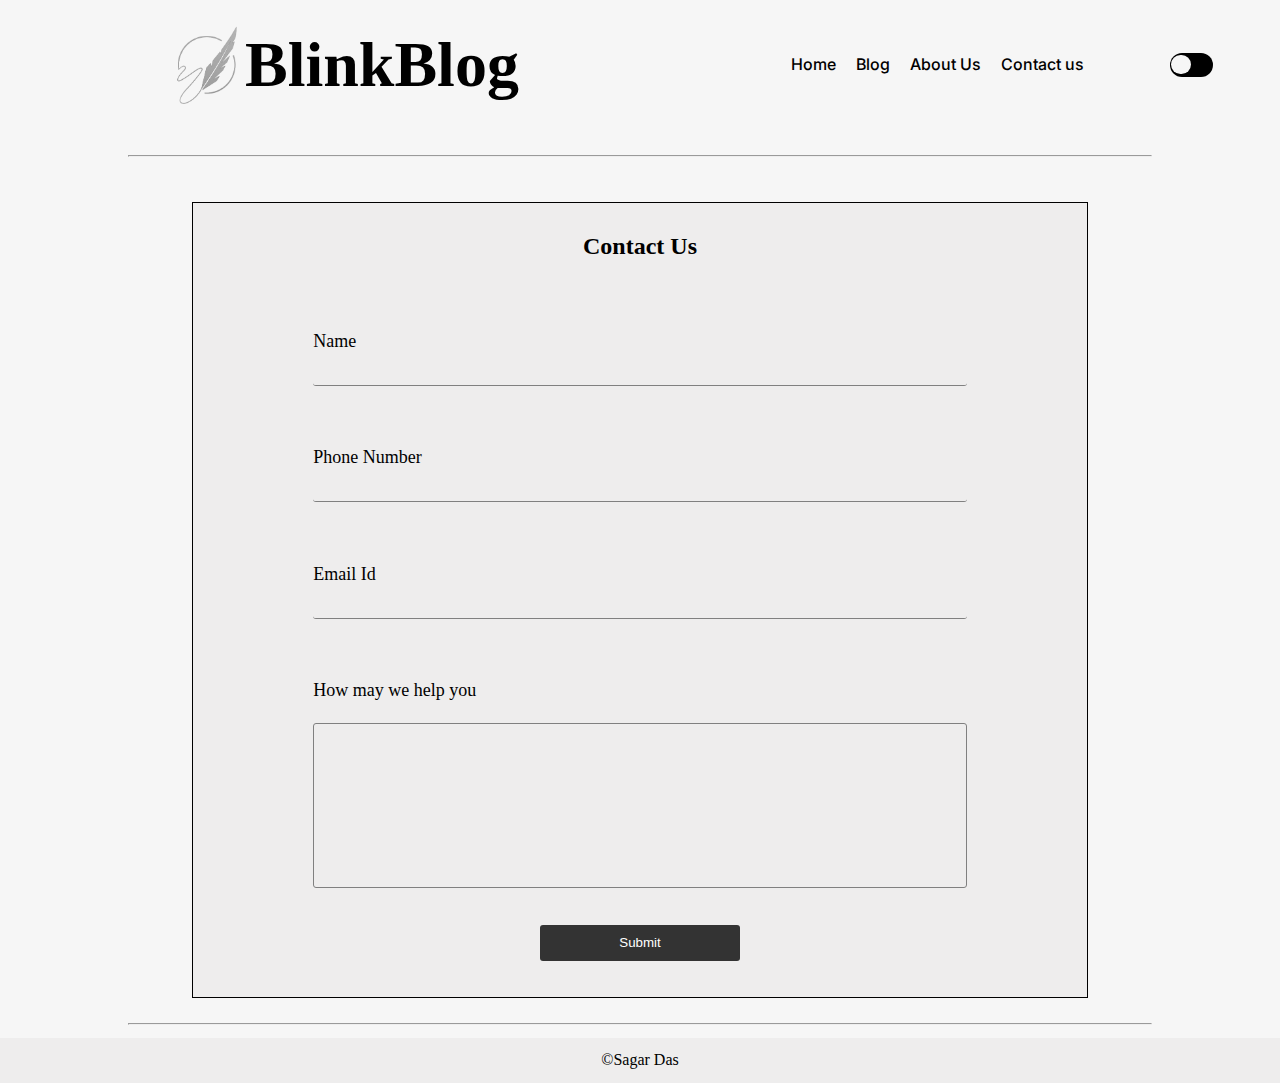
<file: contact.html>
<!DOCTYPE html>
<html lang="en">
<head>

    <meta charset="UTF-8">
    <meta name="viewport" content="width=device-width, initial-scale=1.0">
    <title>contact</title>

    <link rel="preconnect" href="https://fonts.googleapis.com">
    <link rel="preconnect" href="https://fonts.gstatic.com" crossorigin>
    <link href="https://fonts.googleapis.com/css2?family=Inter:wght@100..900&display=swap" rel="stylesheet">

    <link rel="stylesheet" href="./contact.css">
    <link rel="stylesheet" href="./mobile.css">
    

</head>


<body>
    <header>

        <div class="logo-mob"> 
            
            <img src="./images/logo-blink.png" />
            <h3>BlinkBlog</h3> 
        
        </div>


        <div class="toggle-btn-mob">

            <input type="checkbox" id="checkbox-mob">
            <label for="checkbox" class="label-mob">
                <span class="toggle-ball-mob"></span>
            </label>
            
        </div>
        
     
       
    


        <nav class="container1">

            


            <div class="logo">
                
                
                <img src="./images/logo-blink.png" />
 
                <h1> BlinkBlog </h1>
             
             
             
             </div>

            <ul>
                <a href="./index.html">
                    
                 <li >Home</li>
                
                </a>

                <a href="./blog.html">
                    
                 <li>Blog</li>
                
                </a>

                <a href="./about.html">
                    
                    <li>About Us</li>
                
                </a>

                <a href="./contact.html">
                    
                    <li>Contact us</li>
                
                </a>

          

                <div class="toggle-btn">

                        <input type="checkbox" id="checkbox">
                        <label for="checkbox" class="label">
                            <span class="toggle-ball"></span>
                        </label>
                        
                </div>


                


            </ul>


       </nav>

</header>


       
           
    <hr/>


    <div class="main">

        <div class="contact">

            <h2>Contact Us</h2>

            <div class="form-container">

                <div class="form">
                    <p>Name</p>
                    <input type="text" >
                </div>

                <div class="form">

                    <p>Phone Number</p>
                    <input type="text" >
                </div>


                <div class="form">

                    <p>Email Id</p>
                    <input type="email">
                </div>

                <div class="form">

                    <p>How may we help you </p>
                    <textarea name="" id="help" cols="25" rows="10" ></textarea>
                </div>

                <div class="submit-btn">
                    <button class="btn">Submit</button>
                </div>

            </div>
        </div>


    </div>


    <hr/>


<footer class="footer">

   <p> ©Sagar Das</p>

</footer>



<script src="./app.js"></script>
    
</body>

</html>
</file>
<file: style.css>
:root{

  --primary-major : #f6f6f6;
  --secondary-major : #000000;

  --primary-text:#000000;
  --secondary-text:#f6f6f6;


  /* --primary-minor: #EEEDED; */

  --primary-minor: rgba(210,210,210,0.4);
  --seconday-minor: rgba(255,255,255,0.1); 
  
  --primary-border:  rgba(191, 191, 191, 1);
  

  --footer: #DBD9DB;
}

.dark-mode{

  --primary-major : #000000;
  --seconday-major : #f6f6f6;

  --secondary-text:#000000;
  --primary-text:#f6f6f6;

  --primary-minor: rgba(255,255,255,0.1);
  --secondary-minor: #EEEDED;

  --primary-border:#000000;
  
  --footer: #DBD9DB;
}



*{

    margin: 0px;
    padding: 0px;
    box-sizing: border-box;
}


 body  {
    font-weight: 500;
    line-height: 1.4;
    background-color: var(--primary-major); 


  }

  ul{

     list-style: none;

      font-weight: 1200;
      font-family: "Inter", sans-serif;
  }

  li {

    margin: 0px 10px;


  }

/* 
   code for logo image */

 

  .logo >  img {

    width: 15%;
    height: 15%;


  }








  .container1{
    max-width: 100vw;
    margin: auto;
    

  }

  a{

    text-decoration: none;
   color: #000000;
  }

  nav{

    display: flex;
    justify-content: space-around;
    align-items: center;
    align-items: center;
    padding: 20px 0;

  }

  nav ul{

    display: flex;
    
  }

  .logo {

    font-size: 32px;
    font-weight: 1500;
    display: flex;
    align-items: center;
    justify-content: center;
} 

nav ul li {

    border-bottom: 2px solid transparent;
    transition: o.2s ease-in-out;
 }
 nav ul li:hover{
 
    border-bottom: 2px solid ;
    transition: o.2s ease-in-out;
 }

.main{
    max-width: 80vw;
    display: flex;
    justify-content: center;
    align-items: center;
    background-color:var(--primary-minor);

    /*height: 50vh;*/
    margin: auto;
    position: relative;
    margin-top: 1%;
    margin-bottom: 2%;
    border: 0.1px solid var(--primary-border);

  

}

.main img {

    max-width:25vw ;
    max-height: 60vh;
    margin: 20px 20px;
    margin-right: 50px;
    border-radius: 50%;
    margin-top: 30px;
    border: 2px solid var(--secondary-major);

}

.main-text{
    text-align: center;
    max-width: fit-content;
    /* margin-top: 8%; */
    /* max-width: 40vw; */
    /* margin-left: 10%; */
    margin: 5%;
    margin-right: auto;
    /* max-width: 60%; */
    margin-bottom: 5%;
    display: flex;
    flex-direction: column;
    align-items: center;
    justify-content: center;
    
}

.divs{

    max-width:80vw ;
    margin: auto;
    margin-top: 1%;
    

}

.container{

        margin-top: 3%;
        margin-bottom: 1%;
        border: 0.1px solid var(--primary-border);
        background-color:var(--primary-minor);
}

.cards{
    display: flex;
    flex-wrap: wrap;
    flex-direction: column;
    padding: 2%;
    margin-top: 2%;
   
    
   

}

.cards img{

width: 18vw;
background-color: blue;
margin-left: 2%;
     
}

.card-content{

        padding: 2%;
        margin-left: 0%;
        
        

}

.divs h1 {

    font-size: 30px;
}

.footer{

  background-color:var(--primary-minor) ;
  height: 5vh;
  margin-top: 1%;
  display: flex;
  justify-content: center;
  align-items: center;
}

hr{

  max-width: 80vw;
  margin: auto;

}


/* code for toggle btn */

#checkbox{

  visibility: hidden;
}


.label{
position: relative;
background-color:var(--primary-text);
width: 2.6rem;
height: 1.5rem;
border-radius: 10rem;
display: inline-block;
border-radius: 1px solid blue;

}


.toggle-ball{

  display: inline-block;
  background-color: var(--secondary-text);
  width: 1.2rem;
  height: 1.2rem;
  border-radius: 50%;
  position: absolute;
  top: .15rem;
  left: .1rem;
  transition: all 0.2s linear;

}

.toggle-btn{

  position: relative;
  left: 3vw;
  display: flex;
  justify-content: center;
  align-items: center;

}


#checkbox{

  visibility: hidden;
}



#checkbox:checked + .label .toggle-ball{

  transform: translateX(1.2vw);
  background-color: rgba(107, 107, 224, 0.953);

}

.main p, .main h1,.divs h1{

  color: var(--primary-text);

}

 nav li ,  .logo, .footer>p{

  color: var(--primary-text);
  font-weight: 500;

}


.cards span , .cards h3 ,.cards div{

  color:var(--primary-text);
}

.logo-mob{

  color: var(--primary-text);

}



/* toggle box for mobile */



.label-mob{
  position: relative;
  background-color:var(--primary-text);
  width: 2.6rem;
  height: 1.5rem;
  border-radius: 10rem;
  display: inline-block;
  
  }
  
  
  .toggle-ball-mob{
  
    display: inline-block;
    background-color: var(--secondary-text);
    width: 1.2rem;
    height: 1.2rem;
    border-radius: 50%;
    position: absolute;
    top: .15rem;
    left: .1rem;
    transition: all 0.2s linear;
  
  }
  
  .toggle-btn-mob{
  
    position: relative;
    
    margin-right: 90%;
    display: flex;
    justify-content: center;
    align-items: center;
    
  
  }

  /* code of the button for writing blog */

  .ancho{
            margin-top: 4%;
            align-self: center;
            width: 10vw;
            padding: 0.5%;
            cursor: pointer;
            border-radius: 3px;
            background-color: #333;
            color: #fff;
            font-weight: 600;
            
            
  }

  #write-blog{

    align-self: center;
    cursor: pointer;
    border-radius: 3px;
    background-color: #333;
    color: #fff;
    font-weight: 600;
    border: none;
    width: 100%;
    height: 100%;

  }

  .ancho:hover {
    background-color: #555;
}
  #write-blog:hover {
    background-color: #555;
}
</file>
<file: mobile.css>
@media screen and (max-width : 850px) {

        .main img {

            display: none;
        }
    

        .container{

            display: flex;
            flex-direction: column;
            justify-content: center;
            align-items:center ;
            overflow: hidden;
            padding-bottom: 3%;
            
        }

        .logo-mob{
                display: inline-flex;
                justify-content: center;
                align-items: center;
                font-weight: 600;
                font-size:xx-large;
                width: 70vw;
                margin: auto;
                margin-left: 14%;

        }

        .logo{

            display: none;
        }

        hr{

            margin: 15px auto;
        }

        .toggle-btn{
            display: none;
        
        }

        .toggle-btn-mob {

            position: relative;
            top:1%;

            


        }

        .main-text>p {

            padding-bottom: 20px;
            margin-top:2%;
            
        }


        #checkbox-mob{

            visibility: hidden;
          }
   

          #checkbox:checked + .label-mob .toggle-ball-mob{

            transform: translateX(200px);
            background-color: rgba(107, 107, 224, 0.953);
          
          }


          .about-text{
           
            display: flex;
            width: 30vw;
            flex-wrap: wrap;

          }

          .about-text h1{
            width: 100%;
            font-size: 20px;
          }


          .main-text{

            display: flex;
            flex-direction: column;
            justify-content: center;
            align-items: center;
            /* background-color: brown; */
            margin: 8%;
            
          }

          #span-text{

                display: none;



          }


          .cards{

            margin: 3% 0%;

          }

          .cards img {

                width: 32vw;
                height: 12vh;



          }

          .logo-mob>img{

                height: 15vw;
                width: 15vw;
                margin-right: 0%;
                padding-right: 0%;
                


          }

          .logo-mob{

              
            display: flex;
            justify-content: center;
            align-items: center;
            
            
          }


 }

 @media screen and (min-width : 850px) {

    
    .toggle-btn-mob {

    display: none;

    }

    .logo-mob{

        display: none;
    }


    
 }

 @media screen and (max-width : 850px) {

    
   
  .ancho{
    margin-top: 4%;
    align-self: center;
    width: 25vw;
    padding: 0.5%;
    cursor: pointer;
    border-radius: 3px;
    background-color: #333;
    color: #fff;
    font-weight: 600;
    
    
}

#write-blog{

align-self: center;
padding: 1%;
cursor: pointer;
border-radius: 3px;
background-color: #333;
color: #fff;
font-weight: 600;
border: none;

}


    
 }

/* setting up code for logo for mobile */

@media screen and (max-width : 520px){


    .logo-mob>img{

        height: 15vw;
        width: 15vw;
        margin-right: 0%;
        padding-right: 0%;
    
}

}

@media (min-width : 520px) and (max-width:850px){

       .logo-mob>img{

             height: 10vw;
             width: 10vw;
             margin-right: 0%;
             padding-right: 0%;

}




}
</file>
<file: about.css>
:root{

  --primary-major : #f6f6f6;
  --secondary-major : #000000;

  --primary-text:#000000;
  --secondary-text:#f6f6f6;


  --primary-minor: #EEEDED;
  --seconday-minor: rgba(255,255,255,0.1);

  --footer: #DBD9DB;
}

.dark-mode{

  --primary-major : #000000;
  --seconday-major : #f6f6f6;

  --secondary-text:#000000;
  --primary-text:#f6f6f6;

  --primary-minor: rgba(255,255,255,0.1);
  --secondary-minor: #EEEDED;
  
  --footer: #DBD9DB;
}



*{

  margin: 0px;
  padding: 0px;
  box-sizing: border-box;
}


 body {
  font-weight: 500;
  line-height: 1.4;
  background-color: var(--primary-major);
}

ul{

  list-style: none;
  font-family: "Inter", sans-serif;

}

li {

  margin: 0px 10px;


}

.container1{
  max-width: 100vw;
  margin: auto;
 

}

a{

  text-decoration: none;
  color: black;
}

nav{

  display: flex;
  justify-content: space-around;
  align-items: center;
  align-items: center;
  padding: 20px 0;

}

nav ul{

  display: flex;
  
}

.logo {

  font-size: 32px;
  font-weight: 1500;
  display: flex;
  align-items: center;
  justify-content: center;
} 

nav ul li {

  border-bottom: 2px solid transparent;
  transition: o.2s ease-in-out;
}
nav ul li:hover{

  border-bottom: 2px solid ;
  transition: o.2s ease-in-out;
}


/* 
   code for logo image */

 

   .logo >  img {

    width: 15%;
    height: 15%;


  }



 .main{
    max-width: 80vw;
    display: flex;
    flex-direction: column;
    justify-content:center ;
    align-items: center;
    background-color:var(--primary-minor);
    margin: auto;
    position: relative;
    margin-top: 1%;
    margin-bottom: 1%;
    padding-bottom: 5%;

}

.main>p{

    align-self: self-start;
    margin-left: 6%;
    padding-bottom: 10%;
  }

  hr{

    max-width: 80vw;
    margin: auto;
  
  
  }
  
  .about-text {

      width: 80vw;
      margin: auto;
      padding-top: 2%;
      padding-bottom: 5%;
      margin-left: 41%;
     font-size: xx-large;
      

    
     
  }
  
  .text{
  
      width: 70vw;
  }

  .about-text{

    display: flex;
    justify-content: center;
    align-items: center;
    width: 20vw;
    margin: auto;

  }

  .main h1 {

    width: 20vw;
  }


  .footer{

    background-color:var(--primary-minor) ;
    height: 5vh;
    margin-top: 1%;
    display: flex;
    justify-content: center;
    align-items: center;
  }


  /*toggle normal*/

#checkbox{

  visibility: hidden;
}


.label{
position: relative;
background-color:var(--primary-text);
width: 2.6rem;
height: 1.5rem;
border-radius: 10rem;
display: inline-block;
border-radius: 1px solid blue;

}


.toggle-ball{

  display: inline-block;
  background-color: var(--secondary-text);
  width: 1.2rem;
  height: 1.2rem;
  border-radius: 50%;
  position: absolute;
  top: .15rem;
  left: .1rem;
  transition: all 0.2s linear;

}

.toggle-btn{

  position: relative;
  left: 3vw;
  display: flex;
  justify-content: center;
  align-items: center;
  

}


#checkbox{

  visibility: hidden;
}



#checkbox:checked + .label .toggle-ball{

  transform: translateX(1.2vw);
  background-color: rgba(107, 107, 224, 0.953);

}

/* toggle box for mobile */



.label-mob{
  position: relative;
  background-color:var(--primary-text);
  width: 2.6rem;
  height: 1.5rem;
  border-radius: 10rem;
  display: inline-block;
  
  }
  
  
  .toggle-ball-mob{
  
    display: inline-block;
    background-color: var(--secondary-text);
    width: 1.2rem;
    height: 1.2rem;
    border-radius: 50%;
    position: absolute;
    top: .15rem;
    left: .1rem;
    transition: all 0.2s linear;
  
  }
  
  .toggle-btn-mob{
  
    position: relative;
    
    margin-right: 90%;
    display: flex;
    justify-content: center;
    align-items: center;
    
  
  }

  /*texts color*/
  
  .main p, .main h1,.divs h1{

    color: var(--primary-text);
  
  }
  
   nav li ,  .logo, .footer>p{
  
    color: var(--primary-text);
    font-weight: 500;
  
  }
  
  
  .cards span , .cards h3 ,.cards div{
  
    color:var(--primary-text);
  }
  
  .logo-mob{
  
    color: var(--primary-text);
  
  }
</file>
<file: addBlog.css>
/* Code for dark mode */

:root{

    --primary-major : #f6f6f6;
    --secondary-major : #000000;
  
    --primary-text:#000000;
    --secondary-text:#f6f6f6;
  
  
    /* --primary-minor: #EEEDED; */
  
    --primary-minor: rgba(210,210,210,0.4);
    --seconday-minor: rgba(255,255,255,0.1); 
    
    --primary-border:  rgba(191, 191, 191, 1);
    
  
    --footer: #DBD9DB;
  }
  
  .dark-mode{
  
    --primary-major : #000000;
    --seconday-major : #f6f6f6;
  
    --secondary-text:#000000;
    --primary-text:#f6f6f6;
  
    --primary-minor: rgba(255,255,255,0.1);
    --secondary-minor: #EEEDED;
  
    --primary-border:#000000;
    
    --footer: #DBD9DB;
  }
  



/* Code for navbar */

  
ul{

    list-style: none;
    font-family: "Roboto", sans-serif;
  
    

  }

  li {

    margin: 0px 10px;
    font-family: "Inter", sans-serif;


  }


  .logo >  img {

      width: 15%;
      height: 15%;


  }

  .container1{
    max-width: 100vw;
    margin: auto;
    display: flex;
    

  }

  a{

    text-decoration: none;
   color: #000000;
  }

  nav{

    display: flex;
    justify-content: space-around;
    align-items: center;
    align-items: center;
    padding: 20px 0;

  }

  nav ul{

    display: flex;
    
  }

  .logo {

    font-size: 20px;
    font-weight: 1500;
    display: flex;
    align-items: center;
    justify-content: center;
    position: relative;
    right: 15%;
    
} 

nav ul li {

    border-bottom: 2px solid transparent;
    transition: o.2s ease-in-out;
 }
 nav ul li:hover{
 
    border-bottom: 2px solid  ;
    transition: o.2s ease-in-out;
 }



 /* code for toggle btn */

    
#checkbox{

    visibility: hidden;
  }
  
  
  .label{
  position: relative;
  background-color:var(--primary-text);
  width: 2.6rem;
  height: 1.5rem;
  border-radius: 10rem;
  display: inline-block;
  border-radius: 1px solid blue;
  
  }
  
  
  .toggle-ball{
  
    display: inline-block;
    background-color: var(--secondary-text);
    width: 1.2rem;
    height: 1.2rem;
    border-radius: 50%;
    position: absolute;
    top: .15rem;
    left: .1rem;
    transition: all 0.2s linear;
  
  }
  
  .toggle-btn{
  
    position: relative;
    left: 3vw;
    display: flex;
    justify-content: center;
    align-items: center;
  
  }
  
  
  #checkbox{
  
    visibility: hidden;
  }
  
  
  
  #checkbox:checked + .label .toggle-ball{
  
    transform: translateX(1.2vw);
    background-color: rgba(107, 107, 224, 0.953);
  
  }
  
  .main p, .main h1,.divs h1{
  
    color: var(--primary-text);
  
  }
  
   nav li ,  .logo, .footer>p{
  
    color: var(--primary-text);
    font-weight: 500;
  
  }
  
  
  .cards span , .cards h3 ,.cards div{
  
    color:var(--primary-text);
  }
  
  .logo-mob{
  
    color: var(--primary-text);
  
  }
  

  /* code for toggle-btn-mobile */

    
.label-mob{
    position: relative;
    background-color:var(--primary-text);
    width: 2.6rem;
    height: 1.5rem;
    border-radius: 10rem;
    display: inline-block;
    
    }
    
    
    .toggle-ball-mob{
    
      display: inline-block;
      background-color: var(--secondary-text);
      width: 1.2rem;
      height: 1.2rem;
      border-radius: 50%;
      position: absolute;
      top: .15rem;
      left: .1rem;
      transition: all 0.2s linear;
    
    }
    
    .toggle-btn-mob{
    
      position: relative;
      
      margin-right: 90%;
      display: flex;
      justify-content: center;
      align-items: center;
      
    
    
    
    }
  
  





/* Code for desging the content        */


        *{

                padding: 0px;
                margin: 0px;

        }


        body {

            /* font-family: Arial, sans-serif; */
            margin: 0;
            padding: 0;
            background-color: #f4f4f4;
            background-color: var(--primary-major); 
            color: var(--primary-text);
            height: 100%;
            
        }


        .main {

            
            display: flex;
            flex-direction: column;
            justify-content: center;
            align-items: center;
            max-height: 95vh;
            padding: 4%;
            
        }

        #addBlogSection{

            background-color: var(--primary-minor);
            width: 60vw;
            padding: 1%;
            display: flex;
            flex-direction: column;
            justify-content: center;
            align-items: center;
            border: 0.5px solid grey;
            font-size: 18px;
          
        }

        #blogForm{

            
            width: 90%;
            display: flex; 
            flex-direction: column;
            padding: 3%;
            margin-top: 1%;
         
        }

        .text-input{


            display: flex;
            flex-direction: column;
            justify-content: center;
            margin-top:2%; 
          
            
        }

        input{

            padding: 0.5%;
            outline: none;
            border: none;
            margin-top: 01%;
            background: transparent;
            border-bottom: 0.5px solid var(--primary-text);
            border-radius: 2px;
            color: var(--primary-text);
            font-weight: 500;
            font-family: "Inter", sans-serif;
        }

        textarea{

            width: auto;
            height:10vh;
            resize: none;
            outline: none;
            margin-top: 2%;
            border: 1px solid grey;
            background: transparent;
            padding: 0.5%;
            border: 0.5px solid var(--primary-text);
            color: var(--primary-text);
            font-size: 1000;
            font-weight: 500;
            font-family: "Inter", sans-serif;
        }

        #add-btn{

            margin-top: 4%;
            width: 30%;
            align-self: center;
            padding: 0.5%;
            cursor: pointer;
            border-radius: 3px;
            background-color: #333;
            color: #fff;
            font-weight: 600;
            border: none;
            
        }

        


        /* setting the blog showing section */



        .div-btn{

            margin-top: 5%;
        }

        .box-btn{

                height: fit-content;
                padding:1% ;
                background-color: #333;
                color: #fff;
                border: none;
                cursor: pointer;

            }
                




        button:hover {
            background-color: #555;
        }

       #add-btn:hover {
            background-color: #555;
        }


        #show-section{

            display: flex;
            justify-content: center;
            align-items: center;
        }


     hr{

          max-width: 85vw;
          margin: auto;

  
        }

        .footer{

            background-color:var(--primary-minor) ;
            height: 5vh;
            margin-top: 1%;
            display: flex;
            justify-content: center;
            align-items: center;
          }



      /* new code for show section */


             
    #showBlogsSection{

      width: 100%;
      margin-top: 2%;
      max-width: 80vw;
      /* background-color: aqua; */
      display: flex;
      flex-direction: column;
      justify-content: center;
      align-items: center;

  }


  #blogsContainer{

        
      display: flex;
      flex-direction: column;
      justify-content:space-around;
      align-items:center ;
      margin-top: 1%;
      /* background-color: red; */
      width: 70vw;


  }

  .box{

      margin: 0.5% 0.5%;
      padding: 1%;
      padding-bottom: 2%;
      display: flex;
      flex-direction: column;
      border: 0.5px solid grey;
      background-color: var(--primary-minor);
      width: 95%;
      margin: 1% 0%;


    }

    /* additional codes */

    .box > p {

      margin-top: 1%;

    }

    .box > h3 {

      margin-top: 0.5%;

    }
</file>
<file: InputMobile.css>
@media screen and (max-width : 850px) {



    
    #showBlogsSection{

        width: 100%;
        margin-top: 2%;
        max-width: 80vw;
        /* background-color: aqua; */
        display: flex;
        flex-direction: column;
        justify-content: center;
        align-items: center;

    }


    #blogsContainer{

          
        display: flex;
        flex-direction: column;
        justify-content:space-around;
        align-items:center ;
        margin-top: 1%;
        /* background-color: red; */
        width: 70vw;


    }

    .box{

        margin: 0.5% 0.5%;
        padding: 1%;
        padding-bottom: 2%;
        display: flex;
        flex-direction: column;
        border: 0.5px solid grey;
        background-color: var(--primary-minor);
        width: 95%;
        margin: 1% 0%;


      }

      #addBlogSection{

        background-color: var(--primary-minor);
        width: 70vw;
        padding: 1%;
        display: flex;
        flex-direction: column;
        justify-content: center;
        align-items: center;
        border: 0.5px solid grey;
      
    }

    .text-input{

        width: 90%;
       
    }

    textarea{

        padding: 1%;
    }

 }
</file>
<file: blog.css>
:root{

  --primary-major : #f6f6f6;
  --secondary-major : #000000;

  --primary-text:#000000;
  --secondary-text:#f6f6f6;


  /* --primary-minor: #EEEDED; */

  --primary-minor: rgba(210,210,210,0.4);
  --seconday-minor: rgba(255,255,255,0.1); 
  
  --primary-border:  rgba(191, 191, 191, 1);
  

  --footer: #DBD9DB;
}

.dark-mode{

  --primary-major : #000000;
  --seconday-major : #f6f6f6;

  --secondary-text:#000000;
  --primary-text:#f6f6f6;

  --primary-minor: rgba(255,255,255,0.1);
  --secondary-minor: #EEEDED;

  --primary-border:#000000;
  
  --footer: #DBD9DB;
}


*{

    margin: 0px;
    padding: 0px;
    box-sizing: border-box;
}


html , body {
    font-weight: 500;
    line-height: 1.4;
    background-color: var(--primary-major);

  }

  ul{

    list-style: none;
    font-family: "Inter", sans-serif;

  }

  li {

    margin: 0px 10px;


  }

  .container1{
    max-width: 100vw;
    margin: auto;
    background-color:var(--primary-major);

  }

  a{

    text-decoration: none;
    color: black;
  }

  nav{

    display: flex;
    justify-content: space-around;
    align-items: center;
    align-items: center;
    padding: 20px 0;

  }

  nav ul{

    display: flex;
    
  }

  .logo {

    font-size: 32px;
    font-weight: 1500;
    display: flex;
    align-items: center;
    justify-content: center;
} 

nav ul li {

    border-bottom: 2px solid transparent;
    transition: o.2s ease-in-out;
 }
 nav ul li:hover{
 
    border-bottom: 2px solid ;
    transition: o.2s ease-in-out;
 }

 /* 
   code for logo image */

 

   .logo >  img {

    width: 15%;
    height: 15%;


  }




.divs{

    
    max-width:80vw ;
    margin: auto;
    margin-top: 3%;

}

.container{

        margin-top: 3%;
        margin-bottom: 1%;
        background-color:var(--primary-minor);
}

.cards{
  display: flex;
  flex-wrap: wrap;
  flex-direction: column;
  padding: 2%;
  
  

}

.cards img{

width: 18vw;

     
}

.card-content{

        padding: 2%;

}

.divs h1 {

    font-size: 30px;
}

.footer{

  background-color: var(--primary-minor);
  height: 5vh;
  margin-top: 1%;
  display: flex;
  justify-content: center;
  align-items: center;
}

hr{

  max-width: 80vw;
  margin: auto;


}


/*toggle normal*/

#checkbox{

  visibility: hidden;
}


.label{
position: relative;
background-color:var(--primary-text);
width: 2.6rem;
height: 1.5rem;
border-radius: 10rem;
display: inline-block;
border-radius: 1px solid blue;

}


.toggle-ball{

  display: inline-block;
  background-color: var(--secondary-text);
  width: 1.2rem;
  height: 1.2rem;
  border-radius: 50%;
  position: absolute;
  top: .15rem;
  left: .1rem;
  transition: all 0.2s linear;

}

.toggle-btn{

  position: relative;
  left: 3vw;
  display: flex;
  justify-content: center;
  align-items: center;

}


#checkbox{

  visibility: hidden;
}



#checkbox:checked + .label .toggle-ball{

  transform: translateX(1.2vw);
  background-color: rgba(107, 107, 224, 0.953);

}

/* toggle box for mobile */



.label-mob{
  position: relative;
  background-color:var(--primary-text);
  width: 2.6rem;
  height: 1.5rem;
  border-radius: 10rem;
  display: inline-block;
  
  }
  
  
  .toggle-ball-mob{
  
    display: inline-block;
    background-color: var(--secondary-text);
    width: 1.2rem;
    height: 1.2rem;
    border-radius: 50%;
    position: absolute;
    top: .15rem;
    left: .1rem;
    transition: all 0.2s linear;
  
  }
  
  .toggle-btn-mob{
  
    position: relative;
    
    margin-right: 90%;
    display: flex;
    justify-content: center;
    align-items: center;
    
  
  }

  /*texts color*/
  
  .main p, .main h1,.divs h1{

    color: var(--primary-text);
  
  }
  
   nav li ,  .logo, .footer>p{
  
    color: var(--primary-text);
    font-weight: 500;
  
  }
  
  
  .cards span , .cards h3 ,.cards div{
  
    color:var(--primary-text);
  }
  
  .logo-mob{
  
    color: var(--primary-text);
  
  }
</file>
<file: blogPost.css>
:root{

  --primary-major : #f6f6f6;
  --secondary-major : #000000;

  --primary-text:#000000;
  --secondary-text:#f6f6f6;


  --primary-minor: #EEEDED;
  --seconday-minor: rgba(255,255,255,0.1);

  --footer: #DBD9DB;
}

.dark-mode{

  --primary-major : #000000;
  --seconday-major : #f6f6f6;

  --secondary-text:#000000;
  --primary-text:#f6f6f6;

  --primary-minor: rgba(255,255,255,0.1);
  --secondary-minor: #EEEDED;
  
  --footer: #DBD9DB;
}





*{

    margin: 0px;
    padding: 0px;
    box-sizing: border-box;
}


body {
    font-weight: 500;
    line-height: 1.4;
    background-color: var(--primary-major);
    

  }

  ul{

    list-style: none;
    font-family: "Inter", sans-serif;

  }

  li {

    margin: 0px 10px;


  }

  .container1{
    max-width: 100vw;
    margin: auto;
    

  }

  a{

    text-decoration: none;
    color: black;
  }

  nav{

    display: flex;
    justify-content: space-around;
    align-items: center;
    align-items: center;
    padding: 20px 0;
    margin: auto;

  }

  nav ul{

    display: flex;
    
  }

  .logo {

    font-size: 32px;
    font-weight: 1500;
    display: flex;
    align-items: center;
    justify-content: center;
} 


nav ul li {

    border-bottom: 2px solid transparent;
    transition: o.2s ease-in-out;
 }
 nav ul li:hover{
 
    border-bottom: 2px solid ;
    transition: o.2s ease-in-out;
 }


 /* 
   code for logo image */

 

   .logo >  img {

    width: 15%;
    height: 15%;


  }


.main{
    max-width: 80vw;
    margin: auto;
    display: flex;
    flex-direction: column;
    justify-content:center ;
    align-items: center;
    background-color:var(--primary-minor);
    margin-top: 1%;
    margin-bottom: 1%;


}

.main>p{

  align-self: self-start;
  margin-left: 6%;
}

.main img {

    
    width:70vw;
    height:50vh ;
    border: 2px solid var(--secondary-major);
    margin: auto;
    margin-top: 4%;
    margin-bottom: 5%;

}



.footer{

  background-color:var(--primary-minor) ;
  height: 5vh;
  margin-top: 1%;
  display: flex;
  justify-content: center;
  align-items: center;
}

hr{

  max-width: 80vw;
  margin: auto;


}

.main h1{

    padding-top: 2%;
}

.text,.main h1{

    width: 70vw;
}



.container{

   display: flex;
   background-color:var(--primary-minor); 
   width: 80vw;
   margin: auto;
   margin-bottom: 1%;

}

.card{

  display: flex;
  flex-direction: column;
  justify-content: center;
  align-items: center;
  padding: 6% 3%;
  

}

.card p{

  color: var(--primary-text);

}


.card h1, .card p{

  width: 20vw;
  padding: 0%;
}

.related h1{

    margin-left: 10%;
    margin-top: 2%;
   
}

@media screen and (max-width : 1300px) {

    .related{

        display: none;
    }


}


/*toggle normal*/

#checkbox{

  visibility: hidden;
}


.label{
position: relative;
background-color:var(--primary-text);
width: 2.6rem;
height: 1.5rem;
border-radius: 10rem;
display: inline-block;
border-radius: 1px solid blue;

}


.toggle-ball{

  display: inline-block;
  background-color: var(--secondary-text);
  width: 1.2rem;
  height: 1.2rem;
  border-radius: 50%;
  position: absolute;
  top: .15rem;
  left: .1rem;
  transition: all 0.2s linear;

}

.toggle-btn{

  position: relative;
  left: 3vw;
  display: flex;
  justify-content: center;
  align-items: center;

}


#checkbox{

  visibility: hidden;
}



#checkbox:checked + .label .toggle-ball{

  transform: translateX(1.2vw);
  background-color: rgba(107, 107, 224, 0.953);

}

/* toggle box for mobile */



.label-mob{
  position: relative;
  background-color:var(--primary-text);
  width: 2.6rem;
  height: 1.5rem;
  border-radius: 10rem;
  display: inline-block;
  
  }
  
  
  .toggle-ball-mob{
  
    display: inline-block;
    background-color: var(--secondary-text);
    width: 1.2rem;
    height: 1.2rem;
    border-radius: 50%;
    position: absolute;
    top: .15rem;
    left: .1rem;
    transition: all 0.2s linear;
  
  }
  
  .toggle-btn-mob{
  
    position: relative;
    
    margin-right: 90%;
    display: flex;
    justify-content: center;
    align-items: center;
    
  
  }

  /*texts color*/
  
  .main p, .main h1,.divs h1{

    color: var(--primary-text);
  
  }
  
   nav li ,  .logo, .footer>p{
  
    color: var(--primary-text);
    font-weight: 500;
  
  }
  
  
  .cards span , .cards h3 ,.cards div{
  
    color:var(--primary-text);
  }
  
  .logo-mob{
  
    color: var(--primary-text);
  
  }
</file>
<file: contact.css>
:root{

  --primary-major : #f6f6f6;
  --secondary-major : #000000;

  --primary-text:#000000;
  --secondary-text:#f6f6f6;


  --primary-minor: #EEEDED;
  --seconday-minor: rgba(255,255,255,0.1);

  --footer: #DBD9DB;
}

.dark-mode{

  --primary-major : #000000;
  --seconday-major : #f6f6f6;

  --secondary-text:#000000;
  --primary-text:#f6f6f6;

  --primary-minor: rgba(255,255,255,0.1);
  --secondary-minor: #EEEDED;
  
  --footer: #DBD9DB;
}



*{

  margin: 0px;
  padding: 0px;
  box-sizing: border-box;
}


 body {
  font-weight: 500;
  line-height: 1.4;
  background-color: var(--primary-major);
}

ul{

  list-style: none;
  font-family: "Inter", sans-serif;

}

li {

  margin: 0px 10px;


}

.container1{
  max-width: 100vw;
  margin: auto;
 

}

a{

  text-decoration: none;
  color: black;
}

nav{

  display: flex;
  justify-content: space-around;
  align-items: center;
  align-items: center;
  padding: 20px 0;

}

nav ul{

  display: flex;
  
}

.logo {

  font-size: 32px;
  font-weight: 1500;
  display: flex;
  align-items: center;
  justify-content: center;
} 

nav ul li {

  border-bottom: 2px solid transparent;
  transition: o.2s ease-in-out;
}
nav ul li:hover{

  border-bottom: 2px solid ;
  transition: o.2s ease-in-out;
}

/* 
   code for logo image */

 

   .logo >  img {

    width: 15%;
    height: 15%;


  }




.main{

    width: 70vw;
    margin-bottom: 2%;
    margin: auto;
}

.contact{
  background-color:var(--primary-minor) ;
    width: 70vw;
    
    display: flex;
    justify-content: center;
    align-items: center;
    flex-direction: column;
    margin-top: 5%;
   
    border: 1px solid black;

}


.form{
    width: 52vw;
    padding: 3px 6px;
    margin: 7px 0;
    font-size: 18px; 
    border-radius: 5px;
    
  }


  input,textarea{

    width: 100%;
    height: 100%;
    border: none;
    outline: none;
    background: transparent;
    border-bottom: 1.5px solid grey;
    border-radius: 3px;
    font-size: medium;

  }

  textarea{


    border: 1px solid grey;
    color: var(--primary-text);
    resize: none;
    padding: 1%;
  }

  input{

    padding: 1%;
    color: var(--primary-text);
  }

  .btn{

      width: 100%;

  }

  #help{

    margin-top: 3%;
  }

  .form-container{


    display: flex;
    flex-direction: column;
    margin-top: 4%;
    margin-bottom: 4%;
    
  }

  .form{
    margin: 4% 0%;
  }






.btn{

    width: 30%;
    height: 4vh;
    border-radius: 1px;
   
    padding:1% ;
    
    background-color: #333;
    color: #fff;
    border: none;
    cursor: pointer;
    border-radius: 3px;
    

}




.contact>h2{


    margin-top: 3%;


}

.submit-btn{
  display: flex;
  align-items: center;
  justify-content: center;
}

button:hover {
  background-color: #555;
}




.footer{

    background-color: var(--primary-minor);
    height: 5vh;
    margin-top: 1%;
    display: flex;
    justify-content: center;
    align-items: center;
  }
  
  hr{
  
    max-width: 80vw;
    margin: auto;
    margin-top: 2%;
  
  
  }

  
  /*texts color*/
  
  .main p, .main h1,.divs h1,h2{

    color: var(--primary-text);
  
  }
  
   nav li ,  .logo, .footer>p{
  
    color: var(--primary-text);
    font-weight: 500;
  
  }
  
  
  .cards span , .cards h3 ,.cards div{
  
    color:var(--primary-text);
  }
  
  .logo-mob{
  
    color: var(--primary-text);
  
  }

  .contact h1{

    color: var(--primary-major);


  }
  

  
/* code for toggle btn */

#checkbox{

  visibility: hidden;
}


.label{
position: relative;
background-color:var(--primary-text); 
width:5rem;
height: 1.5rem;
border-radius: 10rem;
display: inline-block;
border-radius: 1px solid blue;

}


.toggle-ball{

  display: inline-block;
  background-color: var(--secondary-text); 
  width: 1.2rem;
  height: 1.2rem;
  border-radius: 50%;
  position: absolute;
  top: .15rem;
  left: .1rem;
  transition: all 0.2s linear;

}

.toggle-btn{

  position: relative;
  left: 2vw;
  display: flex;
  justify-content: center;
  align-items: center;
  
}





#checkbox:checked + .label .toggle-ball{

  transform: translateX(1.2vw);
  background-color: rgba(107, 107, 224, 0.953);

}

.main p, .main h1,.divs h1{

  color: var(--primary-text);

}

 nav li ,  .logo, .footer>p{

  color: var(--primary-text);
  font-weight: 500;

}


.cards span , .cards h3 ,.cards div{

  color:var(--primary-text);
}

.logo-mob{

  color: var(--primary-text);

}



/* toggle box for mobile */



.label-mob{
  position: relative;
  background-color:var(--primary-text);
  width: 5rem;
  height: 1.5rem;
  border-radius: 10rem;
  display: inline-block;
  
  }
  
  
  .toggle-ball-mob{
  
    display: inline-block;
    background-color: var(--secondary-text);
    width: 1.2rem;
    height: 1.2rem;
    border-radius: 50%;
    position: absolute;
    top: .15rem;
    left: .1rem;
    transition: all 0.2s linear;
  
  }
  
  .toggle-btn-mob{
  
    position: relative;
    
    margin-right: 90%;
    display: flex;
    justify-content: center;
    align-items: center;
    
  
  }
</file>
